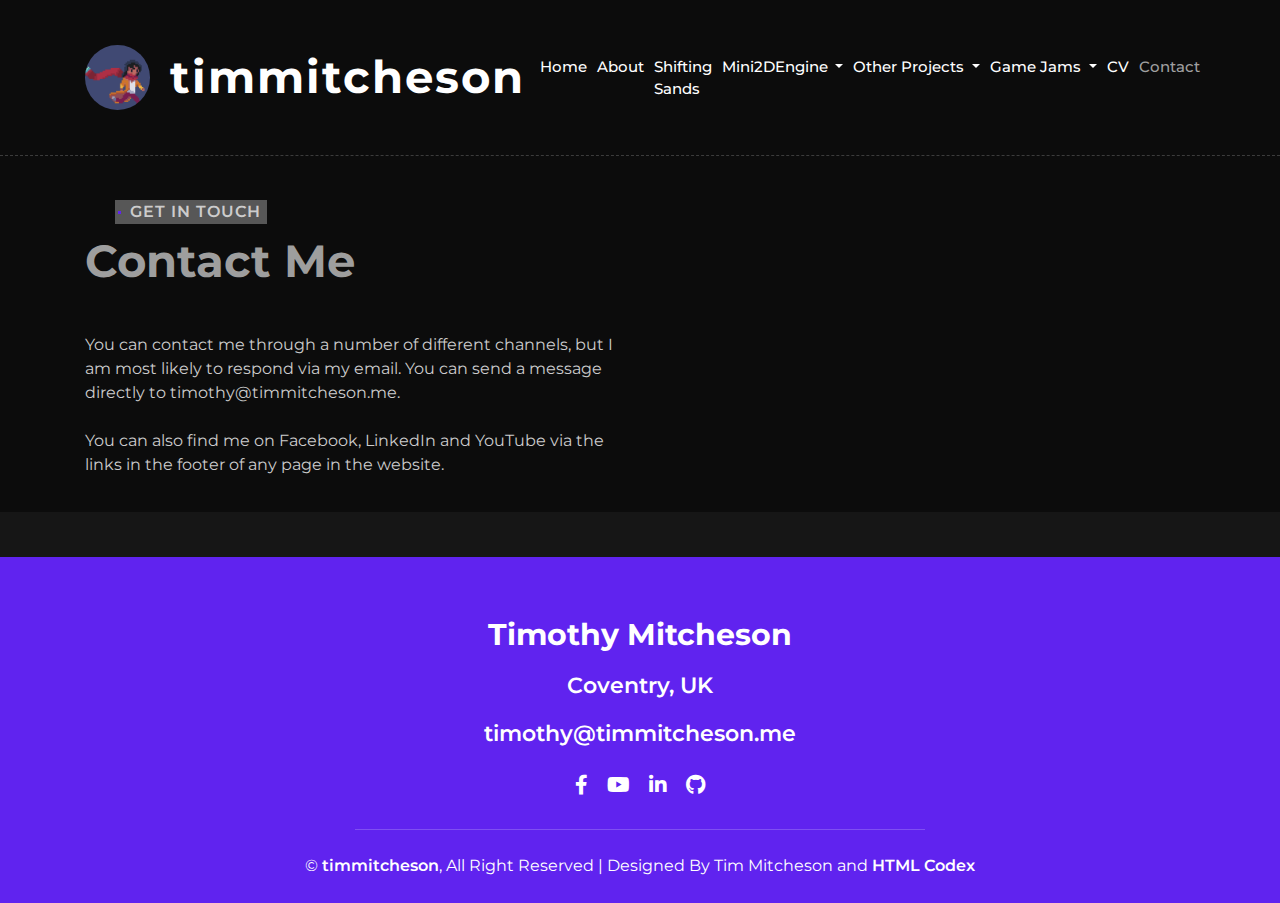
<file: contact.html>
<!DOCTYPE html>
<html lang="en">
    <head>
        <meta charset="utf-8">
        <title>Portfolio | timmitcheson</title>
        <meta content="width=device-width, initial-scale=1.0" name="viewport">
        <meta content="Tim Mitcheson Portfolio Game Developer Game Design C++ Java" name="keywords">
        <meta content="Tim Mitcheson, Game Developer, Computer Science Student. I make games using C++, Gamemaker, and Unity." name="description">

        <!-- Favicon -->
        <link href="img/favicon/favicon.ico" rel="icon">

        <!-- Google Font -->
        <link href="https://fonts.googleapis.com/css2?family=Montserrat:wght@300;400;500;600;700&display=swap" rel="stylesheet">

        <!-- CSS Libraries -->
        <link href="https://stackpath.bootstrapcdn.com/bootstrap/4.4.1/css/bootstrap.min.css" rel="stylesheet">
        <link href="https://cdnjs.cloudflare.com/ajax/libs/font-awesome/5.10.0/css/all.min.css" rel="stylesheet">
        <link href="lib/animate/animate.min.css" rel="stylesheet">
        <link href="lib/owlcarousel/assets/owl.carousel.min.css" rel="stylesheet">
        <link href="lib/lightbox/css/lightbox.min.css" rel="stylesheet">

        <!-- Template Stylesheet -->
        <link href="css/style.css" rel="stylesheet">
    </head>

    <body data-spy="scroll" data-target=".navbar" data-offset="51" id="homePage">
        <!-- Nav Bar Start -->
        <div class="navbar navbar-expand-lg bg-dark navbar-dark">
            <div class="container-fluid">
                <a href="index.html" class="navbar-brand">
                    <img class="img-round" src="img/kairun.gif" alt="Pixelart Character Running" class="navbar-brand">
                </a>
                <a href="index.html" class="navbar-brand">timmitcheson</a>
                <button type="button" class="navbar-toggler" data-toggle="collapse" data-target="#navbarCollapse">
                    <span class="navbar-toggler-icon"></span>
                </button>

                <div class="collapse navbar-collapse justify-content-between" id="navbarCollapse">
                    <div class="navbar-nav ml-auto">
                        <a href="index.html" class="nav-item nav-link">Home</a>
                        <a href="index.html#about" class="nav-item nav-link">About</a>
                        <a href="shiftingsands.html" class="nav-item nav-link">Shifting Sands</a>
                        <li class="nav-item dropdown">
                            <a class="nav-link dropdown-toggle" href="#" id="navbarDropdown" role="button" data-toggle="dropdown" aria-haspopup="true" aria-expanded="false">
                              Mini2DEngine
                            </a>
                            <div class="dropdown-menu" aria-labelledby="navbarDropdown">
                              <a class="dropdown-item" href="mini2dengine.html#m2dPage">Overview</a>
                              <div class="dropdown-divider"></div>
                              <a class="dropdown-item" href="mini2dengine.html#asteroids">Asteroids</a>
                            </div>
                        </li>
                        <li class="nav-item dropdown">
                            <a class="nav-link dropdown-toggle" href="#" id="navbarDropdown" role="button" data-toggle="dropdown" aria-haspopup="true" aria-expanded="false">
                              Other Projects
                            </a>
                            <div class="dropdown-menu" aria-labelledby="navbarDropdown">
                              <a class="dropdown-item" href="website.html">Portfolio Website</a>
                              <a class="dropdown-item" href="unitylearn.html">Unity Learn</a>
                              <a class="dropdown-item" href="ide.html">Interactive Desktop Environment</a>
                              <div class="dropdown-divider"></div>
                              <a class="dropdown-item" href="alchemia.html">Alchemia</a>
                            </div>
                        </li>
                        <li class="nav-item dropdown">
                            <a class="nav-link dropdown-toggle" href="#" id="navbarDropdown" role="button" data-toggle="dropdown" aria-haspopup="true" aria-expanded="false">
                              Game Jams
                            </a>
                            <div class="dropdown-menu" aria-labelledby="navbarDropdown">
                              <a class="dropdown-item" href="wgd_welcome.html">WGD Welcome Jam</a>
                            </div>
                        </li>
                        <a href="cv.html" class="nav-item nav-link">CV</a>
                        <a href="contact.html" class="nav-item nav-link active">Contact</a>
                    </div>
                </div>
            </div>
        </div>
        <!-- Nav Bar End -->

        <!-- Contact Info Start -->
        <div class="contact-info">
            <div class="container">
                <div class="section-header text-left wow zoomIn" data-wow-delay="0.1s">
                    <p>Get in Touch</p>
                    <h2>Contact Me</h2>
                </div>
                <div class="row">
                    <div class="col-lg-6 wow fadeInUp" data-wow-delay="0.0s">
                        <div class="contact-info-text">
                            You can contact me through a number of different channels, but I
                            am most likely to respond via my email. You can send a message 
                            directly to timothy@timmitcheson.me.
                            <br><br>
                            You can also find me on Facebook, LinkedIn and YouTube via the links
                            in the footer of any page in the website.
                        </div>
                    </div>
                </div>
            </div>
        </div>

        <!-- Contact Start -->
        <!-- <div class="contact wow fadeInUp" data-wow-delay="0.1s" id="contactPage">
            <div class="container-fluid">
                <div class="container">
                    <div class="row align-items-center">
                        <div class="col-md-4"></div>
                        <div class="col-md-8">
                            <div class="contact-form">
                                <div id="success"></div>
                                <form name="sentMessage" id="contactForm" novalidate="novalidate">
                                    <div class="control-group">
                                        <input type="text" class="form-control" id="name" placeholder="Your Name" required="required" data-validation-required-message="Please enter your name" />
                                        <p class="help-block"></p>
                                    </div>
                                    <div class="control-group">
                                        <input type="email" class="form-control" id="email" placeholder="Your Email" required="required" data-validation-required-message="Please enter your email" />
                                        <p class="help-block"></p>
                                    </div>
                                    <div class="control-group">
                                        <input type="text" class="form-control" id="subject" placeholder="Subject" required="required" data-validation-required-message="Please enter a subject" />
                                        <p class="help-block"></p>
                                    </div>
                                    <div class="control-group">
                                        <textarea class="form-control" id="message" placeholder="Message" required="required" data-validation-required-message="Please enter your message"></textarea>
                                        <p class="help-block"></p>
                                    </div>
                                    <div>
                                        <button class="btn" type="submit" id="sendMessageButton">Send Message</button>
                                    </div>
                                </form>
                            </div>
                        </div>
                    </div>
                </div>
            </div>
        </div> -->
        <!-- Contact End -->

        <!-- Footer Start -->
        <div class="footer wow fadeIn" data-wow-delay="0.3s">
            <div class="container-fluid">
                <div class="container">
                    <div class="footer-info">
                        <h2>Timothy Mitcheson</h2>
                        <h3>Coventry, UK</h3>
                        <div class="footer-menu">
                            <p>timothy@timmitcheson.me</p>
                        </div>
                        <div class="footer-social">
                            <a href="https://www.facebook.com/profile.php?id=100073429483979"><i class="fab fa-facebook-f"></i></a>
                            <a href="https://www.youtube.com/channel/UChYQZ7dqhEzjRI79t9CFgfw"><i class="fab fa-youtube"></i></a>
                            <a href="https://www.linkedin.com/in/timothy-mitcheson-a3b157225/"><i class="fab fa-linkedin-in"></i></a>
                            <a href="https://github.com/timmitcheson"><i class="fab fa-github"></i></a>
                        </div>
                    </div>
                </div>
                <div class="container copyright">
                    <p>&copy; <a href="#">timmitcheson</a>, All Right Reserved | Designed By Tim Mitcheson and <a href="https://htmlcodex.com">HTML Codex</a></p>
                </div>
            </div>
        </div>
        <!-- Footer End -->
        
        
        <!-- Back to top button -->
        <a href="#" class="btn back-to-top"><i class="fa fa-chevron-up"></i></a>
        
        
        <!-- Pre Loader -->
        <div id="loader" class="show">
            <div class="loader"></div>
        </div>

        
        <!-- JavaScript Libraries -->
        <script src="https://code.jquery.com/jquery-3.4.1.min.js"></script>
        <script src="https://stackpath.bootstrapcdn.com/bootstrap/4.4.1/js/bootstrap.bundle.min.js"></script>
        <script src="lib/easing/easing.min.js"></script>
        <script src="lib/wow/wow.min.js"></script>
        <script src="lib/waypoints/waypoints.min.js"></script>
        <script src="lib/typed/typed.min.js"></script>
        <script src="lib/owlcarousel/owl.carousel.min.js"></script>
        <script src="lib/isotope/isotope.pkgd.min.js"></script>
        <script src="lib/lightbox/js/lightbox.min.js"></script>
        <script type="text/javascript" async src="https://cdn.credly.com/assets/utilities/embed.js"></script>
        
        <!-- Contact Javascript File -->
        <script src="mail/jqBootstrapValidation.min.js"></script>
        <script src="mail/contact.js"></script>

        <!-- Template Javascript -->
        <script src="js/main.js"></script>
    </body>
</html>
</file>
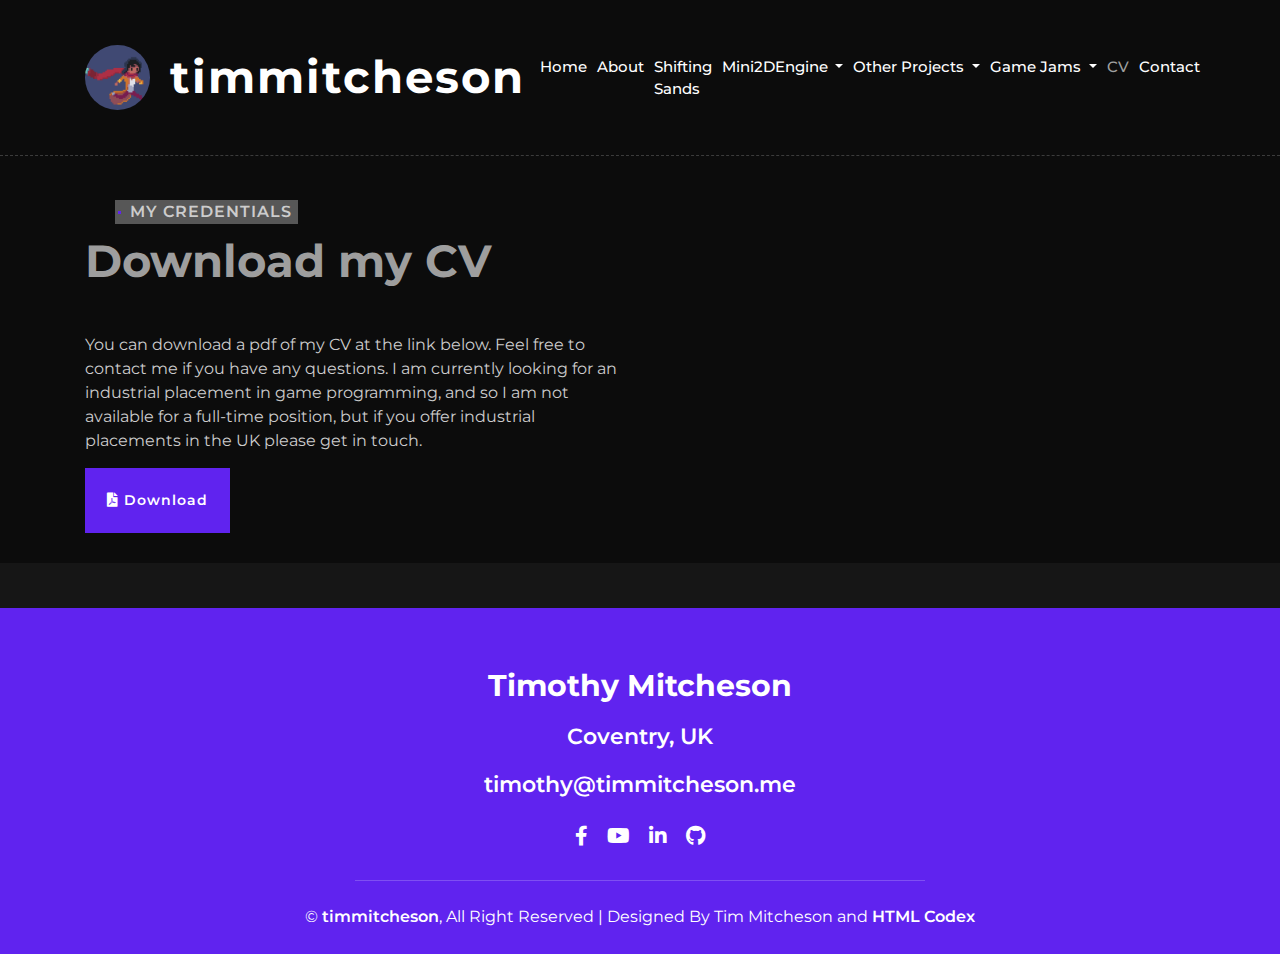
<file: cv.html>
<!DOCTYPE html>
<html lang="en">
    <head>
        <meta charset="utf-8">
        <title>CV | timmitcheson</title>
        <meta content="width=device-width, initial-scale=1.0" name="viewport">
        <meta content="Tim Mitcheson Portfolio Game Developer Game Design C++ Java" name="keywords">
        <meta content="Tim Mitcheson, Game Developer, Computer Science Student. I make games using C++, Gamemaker, and Unity." name="description">

        <!-- Favicon -->
        <link href="img/favicon/favicon.ico" rel="icon">

        <!-- Google Font -->
        <link href="https://fonts.googleapis.com/css2?family=Montserrat:wght@300;400;500;600;700&display=swap" rel="stylesheet">

        <!-- CSS Libraries -->
        <link href="https://stackpath.bootstrapcdn.com/bootstrap/4.4.1/css/bootstrap.min.css" rel="stylesheet">
        <link href="https://cdnjs.cloudflare.com/ajax/libs/font-awesome/5.10.0/css/all.min.css" rel="stylesheet">
        <link href="lib/animate/animate.min.css" rel="stylesheet">
        <link href="lib/owlcarousel/assets/owl.carousel.min.css" rel="stylesheet">
        <link href="lib/lightbox/css/lightbox.min.css" rel="stylesheet">

        <!-- Template Stylesheet -->
        <link href="css/style.css" rel="stylesheet">
    </head>

    <body data-spy="scroll" data-target=".navbar" data-offset="51" id="homePage">
        <!-- Nav Bar Start -->
        <div class="navbar navbar-expand-lg bg-dark navbar-dark">
            <div class="container-fluid">
                <a href="index.html" class="navbar-brand">
                    <img class="img-round" src="img/kairun.gif" alt="Pixelart Character Running" class="navbar-brand">
                </a>
                <a href="index.html" class="navbar-brand">timmitcheson</a>
                <button type="button" class="navbar-toggler" data-toggle="collapse" data-target="#navbarCollapse">
                    <span class="navbar-toggler-icon"></span>
                </button>

                <div class="collapse navbar-collapse justify-content-between" id="navbarCollapse">
                    <div class="navbar-nav ml-auto">
                        <a href="index.html" class="nav-item nav-link">Home</a>
                        <a href="index.html#about" class="nav-item nav-link">About</a>
                        <a href="shiftingsands.html" class="nav-item nav-link">Shifting Sands</a>
                        <li class="nav-item dropdown">
                            <a class="nav-link dropdown-toggle" href="#" id="navbarDropdown" role="button" data-toggle="dropdown" aria-haspopup="true" aria-expanded="false">
                              Mini2DEngine
                            </a>
                            <div class="dropdown-menu" aria-labelledby="navbarDropdown">
                              <a class="dropdown-item" href="mini2dengine.html#m2dPage">Overview</a>
                              <div class="dropdown-divider"></div>
                              <a class="dropdown-item" href="mini2dengine.html#asteroids">Asteroids</a>
                            </div>
                        </li>
                        <li class="nav-item dropdown">
                            <a class="nav-link dropdown-toggle" href="#" id="navbarDropdown" role="button" data-toggle="dropdown" aria-haspopup="true" aria-expanded="false">
                              Other Projects
                            </a>
                            <div class="dropdown-menu" aria-labelledby="navbarDropdown">
                              <a class="dropdown-item" href="website.html">Portfolio Website</a>
                              <a class="dropdown-item" href="unitylearn.html">Unity Learn</a>
                              <a class="dropdown-item" href="ide.html">Interactive Desktop Environment</a>
                              <div class="dropdown-divider"></div>
                              <a class="dropdown-item" href="alchemia.html">Alchemia</a>
                            </div>
                        </li>
                        <li class="nav-item dropdown">
                            <a class="nav-link dropdown-toggle" href="#" id="navbarDropdown" role="button" data-toggle="dropdown" aria-haspopup="true" aria-expanded="false">
                              Game Jams
                            </a>
                            <div class="dropdown-menu" aria-labelledby="navbarDropdown">
                              <a class="dropdown-item" href="wgd_welcome.html">WGD Welcome Jam</a>
                            </div>
                        </li>
                        <a href="cv.html" class="nav-item nav-link active">CV</a>
                        <a href="contact.html" class="nav-item nav-link">Contact</a>
                    </div>
                </div>
            </div>
        </div>
        <!-- Nav Bar End -->

        <!-- CV -->
        <div class="cv">
            <div class="container">
                <div class="section-header text-left wow zoomIn" data-wow-delay="0.1s">
                    <p>My Credentials</p>
                    <h2>Download my CV</h2>
                </div>
                <div class="row align-items-start">
                    <div class="col-lg-6 wow fadeInUp" data-wow-delay="0.0s">
                        <div class="cv-text">
                            You can download a pdf of my CV at the link below. Feel free to contact me if you have
                            any questions. I am currently looking for an industrial placement in game programming, 
                            and so I am not available for a full-time position, but if you offer industrial placements
                            in the UK please get in touch.
                        </div>
                    </div>
                </div>
                <div class="row wow" data-wow-delay="0.0s">
                    <a class="btn" href="cv.pdf"><i class="fa fa-file-pdf"></i> Download</a>
                </div>
            </div>
        </div>

        <!-- Footer Start -->
        <div class="footer wow fadeIn" data-wow-delay="0.3s">
            <div class="container-fluid">
                <div class="container">
                    <div class="footer-info">
                        <h2>Timothy Mitcheson</h2>
                        <h3>Coventry, UK</h3>
                        <div class="footer-menu">
                            <p>timothy@timmitcheson.me</p>
                        </div>
                        <div class="footer-social">
                            <a href="https://www.facebook.com/profile.php?id=100073429483979"><i class="fab fa-facebook-f"></i></a>
                            <a href="https://www.youtube.com/channel/UChYQZ7dqhEzjRI79t9CFgfw"><i class="fab fa-youtube"></i></a>
                            <a href="https://www.linkedin.com/in/timothy-mitcheson-a3b157225/"><i class="fab fa-linkedin-in"></i></a>
                            <a href="https://github.com/timmitcheson"><i class="fab fa-github"></i></a>
                        </div>
                    </div>
                </div>
                <div class="container copyright">
                    <p>&copy; <a href="#">timmitcheson</a>, All Right Reserved | Designed By Tim Mitcheson and <a href="https://htmlcodex.com">HTML Codex</a></p>
                </div>
            </div>
        </div>
        <!-- Footer End -->
        
        
        <!-- Back to top button -->
        <a href="#" class="btn back-to-top"><i class="fa fa-chevron-up"></i></a>
        
        
        <!-- Pre Loader -->
        <div id="loader" class="show">
            <div class="loader"></div>
        </div>

        
        <!-- JavaScript Libraries -->
        <script src="https://code.jquery.com/jquery-3.4.1.min.js"></script>
        <script src="https://stackpath.bootstrapcdn.com/bootstrap/4.4.1/js/bootstrap.bundle.min.js"></script>
        <script src="lib/easing/easing.min.js"></script>
        <script src="lib/wow/wow.min.js"></script>
        <script src="lib/waypoints/waypoints.min.js"></script>
        <script src="lib/typed/typed.min.js"></script>
        <script src="lib/owlcarousel/owl.carousel.min.js"></script>
        <script src="lib/isotope/isotope.pkgd.min.js"></script>
        <script src="lib/lightbox/js/lightbox.min.js"></script>
        <script type="text/javascript" async src="https://cdn.credly.com/assets/utilities/embed.js"></script>
        
        <!-- Contact Javascript File -->
        <script src="mail/jqBootstrapValidation.min.js"></script>
        <script src="mail/contact.js"></script>

        <!-- Template Javascript -->
        <script src="js/main.js"></script>
    </body>
</html>
</file>
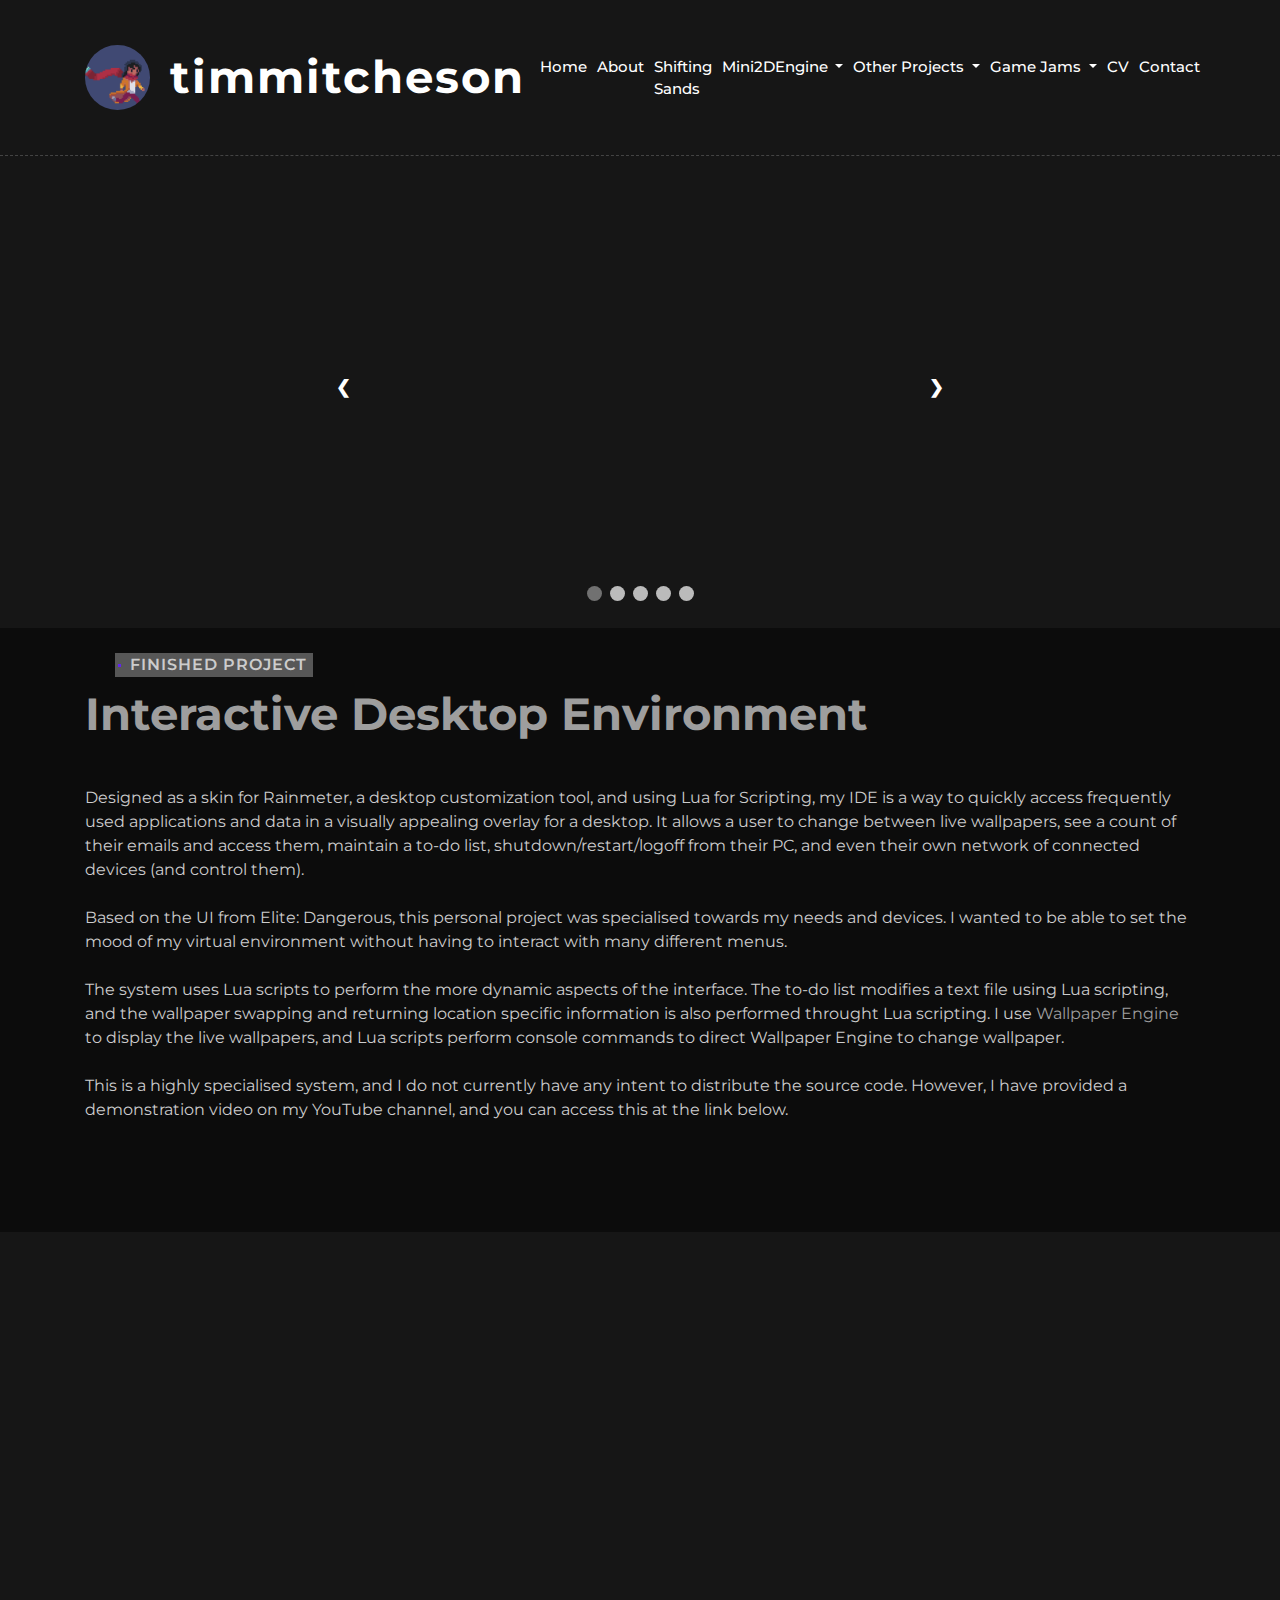
<file: ide.html>
<!DOCTYPE html>
<html lang="en">
    <head>
        <meta charset="utf-8">
        <title>IDE | timmitcheson</title>
        <meta content="width=device-width, initial-scale=1.0" name="viewport">
        <meta content="Tim Mitcheson Portfolio Game Developer Game Design C++ Java" name="keywords">
        <meta content="Tim Mitcheson, Game Developer, Computer Science Student. I make games using C++, Gamemaker, and Unity." name="description">

        <!-- Favicon -->
        <link href="img/favicon/favicon.ico" rel="icon">

        <!-- Google Font -->
        <link href="https://fonts.googleapis.com/css2?family=Montserrat:wght@300;400;500;600;700&display=swap" rel="stylesheet">

        <!-- CSS Libraries -->
        <link href="https://stackpath.bootstrapcdn.com/bootstrap/4.4.1/css/bootstrap.min.css" rel="stylesheet">
        <link href="https://cdnjs.cloudflare.com/ajax/libs/font-awesome/5.10.0/css/all.min.css" rel="stylesheet">
        <link href="lib/animate/animate.min.css" rel="stylesheet">
        <link href="lib/owlcarousel/assets/owl.carousel.min.css" rel="stylesheet">
        <link href="lib/lightbox/css/lightbox.min.css" rel="stylesheet">

        <!-- Template Stylesheet -->
        <link href="css/style.css" rel="stylesheet">
    </head>

    <body data-spy="scroll" data-target=".navbar" data-offset="51" id="idePage">
        <!-- Nav Bar Start -->
        <div class="navbar navbar-expand-lg bg-dark navbar-dark">
            <div class="container-fluid">
                <a href="index.html" class="navbar-brand">
                    <img class="img-round" src="img/kairun.gif" alt="Pixelart Character Running" class="navbar-brand">
                </a>
                <a href="index.html" class="navbar-brand">timmitcheson</a>
                <button type="button" class="navbar-toggler" data-toggle="collapse" data-target="#navbarCollapse">
                    <span class="navbar-toggler-icon"></span>
                </button>

                <div class="collapse navbar-collapse justify-content-between" id="navbarCollapse">
                    <div class="navbar-nav ml-auto">
                        <a href="index.html" class="nav-item nav-link">Home</a>
                        <a href="index.html#about" class="nav-item nav-link">About</a>
                        <a href="shiftingsands.html" class="nav-item nav-link">Shifting Sands</a>
                        <li class="nav-item dropdown">
                            <a class="nav-link dropdown-toggle" href="#" id="navbarDropdown" role="button" data-toggle="dropdown" aria-haspopup="true" aria-expanded="false">
                              Mini2DEngine
                            </a>
                            <div class="dropdown-menu" aria-labelledby="navbarDropdown">
                              <a class="dropdown-item" href="mini2dengine.html#m2dPage">Overview</a>
                              <div class="dropdown-divider"></div>
                              <a class="dropdown-item" href="mini2dengine.html#asteroids">Asteroids</a>
                            </div>
                        </li>
                        <li class="nav-item dropdown">
                            <a class="nav-link dropdown-toggle" href="#" id="navbarDropdown" role="button" data-toggle="dropdown" aria-haspopup="true" aria-expanded="false">
                              Other Projects
                            </a>
                            <div class="dropdown-menu" aria-labelledby="navbarDropdown">
                              <a class="dropdown-item" href="website.html">Portfolio Website</a>
                              <a class="dropdown-item" href="unitylearn.html">Unity Learn</a>
                              <a class="dropdown-item" href="ide.html">Interactive Desktop Environment</a>
                              <div class="dropdown-divider"></div>
                              <a class="dropdown-item" href="alchemia.html">Alchemia</a>
                            </div>
                        </li>
                        <li class="nav-item dropdown">
                            <a class="nav-link dropdown-toggle" href="#" id="navbarDropdown" role="button" data-toggle="dropdown" aria-haspopup="true" aria-expanded="false">
                              Game Jams
                            </a>
                            <div class="dropdown-menu" aria-labelledby="navbarDropdown">
                              <a class="dropdown-item" href="wgd_welcome.html">WGD Welcome Jam</a>
                            </div>
                        </li>
                        <a href="cv.html" class="nav-item nav-link">CV</a>
                        <a href="contact.html" class="nav-item nav-link">Contact</a>
                    </div>
                </div>
            </div>
        </div>
        <!-- Nav Bar End -->

        <!-- Slideshow Start -->
        <div class="slideshow">
            <div class="container">
                <div class="slideshow-container">
                    <!-- Full-width images with number and caption text -->
                    <div class="mySlides fade">
                    <div class="numbertext">1 / 5</div>
                    <img src="img/idegal1.jpg" style="width:100%">
                    <div class="text">An example of the main monitor UI</div>
                    </div>
                
                    <div class="mySlides fade">
                    <div class="numbertext">2 / 5</div>
                    <img src="img/idegal2.jpg" style="width:100%">
                    <div class="text">An example of the main monitor UI with a different location</div>
                    </div>
                
                    <div class="mySlides fade">
                    <div class="numbertext">3 / 5</div>
                    <img src="img/idegal3.jpg" style="width:100%">
                    <div class="text">The secondary monitor UI</div>
                    </div>

                    <div class="mySlides fade">
                    <div class="numbertext">4 / 5</div>
                    <img src="img/idegal4.jpg" style="width:100%">
                    <div class="text">The main interfaces</div>
                    </div>

                    <div class="mySlides fade">
                    <div class="numbertext">5 / 5</div>
                    <img src="img/idegal5.jpg" style="width:100%">
                    <div class="text">The secondary monitor wallpaper selector</div>
                    </div>
                
                    <!-- Next and previous buttons -->
                    <a class="prev" onclick="plusSlides(-1)">&#10094;</a>
                    <a class="next" onclick="plusSlides(1)">&#10095;</a>
                </div>
                <br>
                
                <!-- The dots/circles -->
                <div style="text-align:center">
                    <span class="dot" onclick="currentSlide(1)"></span>
                    <span class="dot" onclick="currentSlide(2)"></span>
                    <span class="dot" onclick="currentSlide(3)"></span>
                    <span class="dot" onclick="currentSlide(4)"></span>
                    <span class="dot" onclick="currentSlide(5)"></span>
                </div>

                <script>
                    var slideIndex = 1;
                    showSlides(slideIndex);
                    
                    function plusSlides(n) {
                    showSlides(slideIndex += n);
                    }
                    
                    function currentSlide(n) {
                    showSlides(slideIndex = n);
                    }
                    
                    function showSlides(n) {
                    var i;
                    var slides = document.getElementsByClassName("mySlides");
                    var dots = document.getElementsByClassName("dot");
                    if (n > slides.length) {slideIndex = 1}    
                    if (n < 1) {slideIndex = slides.length}
                    for (i = 0; i < slides.length; i++) {
                        slides[i].style.display = "none";  
                    }
                    for (i = 0; i < dots.length; i++) {
                        dots[i].className = dots[i].className.replace(" active", "");
                    }
                    slides[slideIndex-1].style.display = "block";  
                    dots[slideIndex-1].className += " active";
                    }
                </script>
            </div>
        </div>
        <!-- Slideshow End -->

        <!-- Interactive Desktop Environment Start -->
        <div class="ide" id="ide">
            <div class="container">
                <div class="section-header text-left wow zoomIn" data-wow-delay="0.1s">
                    <p>Finished Project</p>
                    <h2>Interactive Desktop Environment</h2>
                </div>
                <div class="row align-items-start">
                    <div class="col-lg-12 wow fadeInUp" data-wow-delay="0.0s">
                        <div class="ide-text">
                            Designed as a skin for Rainmeter, a desktop customization tool, and using Lua for Scripting, my IDE is
                            a way to quickly access frequently used applications and data in a visually
                            appealing overlay for a desktop. It allows a user to change between live
                            wallpapers, see a count of their emails and access them, maintain a to-do
                            list, shutdown/restart/logoff from their PC, and even their own network
                            of connected devices (and control them).
                            <br><br>
                            Based on the UI from Elite: Dangerous, this personal project was specialised
                            towards my needs and devices. I wanted to be able to set the mood of my
                            virtual environment without having to interact with many different menus.
                            <br><br>
                            The system uses Lua scripts to perform the more dynamic aspects of the 
                            interface. The to-do list modifies a text file using Lua scripting, and the
                            wallpaper swapping and returning location specific information is also performed
                            throught Lua scripting. I use <a href="https://store.steampowered.com/app/431960/Wallpaper_Engine/">Wallpaper Engine</a>
                            to display the live wallpapers, and Lua scripts perform console commands to
                            direct Wallpaper Engine to change wallpaper.
                            <br><br>
                            This is a highly specialised system, and I do not currently have
                            any intent to distribute the source code. However, I have provided a demonstration
                            video on my YouTube channel, and you can access this at the link below.
                        </div>               
                    </div>
                </div>
                <div class="row wow" data-wow-delay="0.0s">
                    <a class="btn" href="https://youtu.be/7IVRkaXvKxY"><i class="fab fa-youtube"></i> YouTube Demo</a>
                </div>
                
            </div>
        </div>

        <!-- Footer Start -->
        <div class="footer wow fadeIn" data-wow-delay="0.3s">
            <div class="container-fluid">
                <div class="container">
                    <div class="footer-info">
                        <h2>Timothy Mitcheson</h2>
                        <h3>Coventry, UK</h3>
                        <div class="footer-menu">
                            <p>timothy@timmitcheson.me</p>
                        </div>
                        <div class="footer-social">
                            <a href="https://www.facebook.com/profile.php?id=100073429483979"><i class="fab fa-facebook-f"></i></a>
                            <a href="https://www.youtube.com/channel/UChYQZ7dqhEzjRI79t9CFgfw"><i class="fab fa-youtube"></i></a>
                            <a href="https://www.linkedin.com/in/timothy-mitcheson-a3b157225/"><i class="fab fa-linkedin-in"></i></a>
                            <a href="https://github.com/timmitcheson"><i class="fab fa-github"></i></a>
                        </div>
                    </div>
                </div>
                <div class="container copyright">
                    <p>&copy; <a href="#">timmitcheson</a>, All Right Reserved | Designed By Tim Mitcheson and <a href="https://htmlcodex.com">HTML Codex</a></p>
                </div>
            </div>
        </div>
        <!-- Footer End -->
        
        
        <!-- Back to top button -->
        <a href="#" class="btn back-to-top"><i class="fa fa-chevron-up"></i></a>
        
        
        <!-- Pre Loader -->
        <div id="loader" class="show">
            <div class="loader"></div>
        </div>

        
        <!-- JavaScript Libraries -->
        <script src="https://code.jquery.com/jquery-3.4.1.min.js"></script>
        <script src="https://stackpath.bootstrapcdn.com/bootstrap/4.4.1/js/bootstrap.bundle.min.js"></script>
        <script src="lib/easing/easing.min.js"></script>
        <script src="lib/wow/wow.min.js"></script>
        <script src="lib/waypoints/waypoints.min.js"></script>
        <script src="lib/typed/typed.min.js"></script>
        <script src="lib/owlcarousel/owl.carousel.min.js"></script>
        <script src="lib/isotope/isotope.pkgd.min.js"></script>
        <script src="lib/lightbox/js/lightbox.min.js"></script>
        
        <!-- Contact Javascript File -->
        <script src="mail/jqBootstrapValidation.min.js"></script>
        <script src="mail/contact.js"></script>

        <!-- Template Javascript -->
        <script src="js/main.js"></script>
    </body>
</html>
</file>
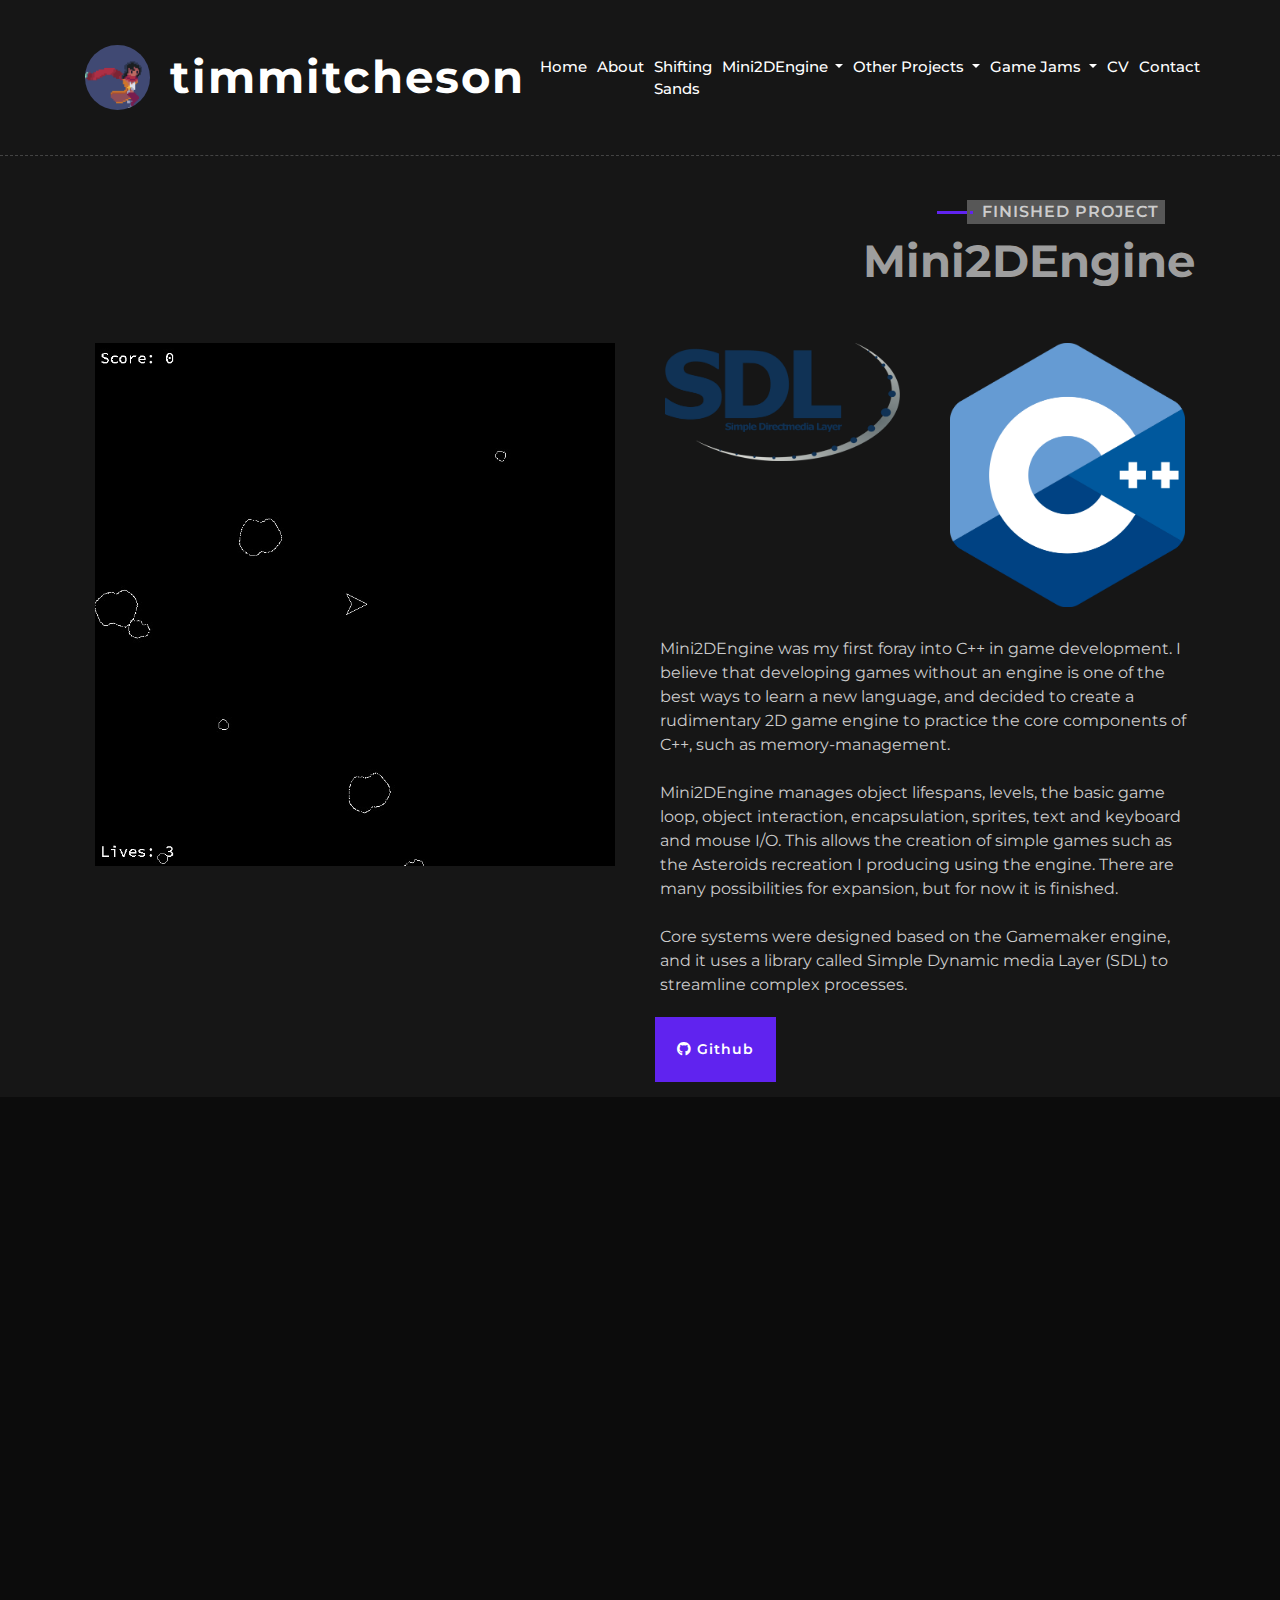
<file: mini2dengine.html>
<!DOCTYPE html>
<html lang="en">
    <head>
        <meta charset="utf-8">
        <title>Mini2DEngine | timmitcheson</title>
        <meta content="width=device-width, initial-scale=1.0" name="viewport">
        <meta content="Tim Mitcheson Portfolio Game Developer Game Design C++ Java" name="keywords">
        <meta content="Tim Mitcheson, Game Developer, Computer Science Student. I make games using C++, Gamemaker, and Unity." name="description">

        <!-- Favicon -->
        <link href="img/favicon/favicon.ico" rel="icon">

        <!-- Google Font -->
        <link href="https://fonts.googleapis.com/css2?family=Montserrat:wght@300;400;500;600;700&display=swap" rel="stylesheet">

        <!-- CSS Libraries -->
        <link href="https://stackpath.bootstrapcdn.com/bootstrap/4.4.1/css/bootstrap.min.css" rel="stylesheet">
        <link href="https://cdnjs.cloudflare.com/ajax/libs/font-awesome/5.10.0/css/all.min.css" rel="stylesheet">
        <link href="lib/animate/animate.min.css" rel="stylesheet">
        <link href="lib/owlcarousel/assets/owl.carousel.min.css" rel="stylesheet">
        <link href="lib/lightbox/css/lightbox.min.css" rel="stylesheet">

        <!-- Template Stylesheet -->
        <link href="css/style.css" rel="stylesheet">
    </head>

    <body data-spy="scroll" data-target=".navbar" data-offset="51" id="homePage">
        <!-- Nav Bar Start -->
        <div class="navbar navbar-expand-lg bg-dark navbar-dark">
            <div class="container-fluid">
                <a href="index.html" class="navbar-brand">
                    <img class="img-round" src="img/kairun.gif" alt="Pixelart Character Running" class="navbar-brand">
                </a>
                <a href="index.html" class="navbar-brand">timmitcheson</a>
                <button type="button" class="navbar-toggler" data-toggle="collapse" data-target="#navbarCollapse">
                    <span class="navbar-toggler-icon"></span>
                </button>

                <div class="collapse navbar-collapse justify-content-between" id="navbarCollapse">
                    <div class="navbar-nav ml-auto">
                        <a href="index.html" class="nav-item nav-link">Home</a>
                        <a href="index.html#about" class="nav-item nav-link">About</a>
                        <a href="shiftingsands.html" class="nav-item nav-link">Shifting Sands</a>
                        <li class="nav-item dropdown">
                            <a class="nav-link dropdown-toggle" href="#" id="navbarDropdown" role="button" data-toggle="dropdown" aria-haspopup="true" aria-expanded="false">
                              Mini2DEngine
                            </a>
                            <div class="dropdown-menu" aria-labelledby="navbarDropdown">
                              <a class="dropdown-item" href="mini2dengine.html#m2dPage">Overview</a>
                              <div class="dropdown-divider"></div>
                              <a class="dropdown-item" href="mini2dengine.html#asteroids">Asteroids</a>
                            </div>
                        </li>
                        <li class="nav-item dropdown">
                            <a class="nav-link dropdown-toggle" href="#" id="navbarDropdown" role="button" data-toggle="dropdown" aria-haspopup="true" aria-expanded="false">
                              Other Projects
                            </a>
                            <div class="dropdown-menu" aria-labelledby="navbarDropdown">
                              <a class="dropdown-item" href="website.html">Portfolio Website</a>
                              <a class="dropdown-item" href="unitylearn.html">Unity Learn</a>
                              <a class="dropdown-item" href="ide.html">Interactive Desktop Environment</a>
                              <div class="dropdown-divider"></div>
                              <a class="dropdown-item" href="alchemia.html">Alchemia</a>
                            </div>
                        </li>
                        <li class="nav-item dropdown">
                            <a class="nav-link dropdown-toggle" href="#" id="navbarDropdown" role="button" data-toggle="dropdown" aria-haspopup="true" aria-expanded="false">
                              Game Jams
                            </a>
                            <div class="dropdown-menu" aria-labelledby="navbarDropdown">
                              <a class="dropdown-item" href="wgd_welcome.html">WGD Welcome Jam</a>
                            </div>
                        </li>
                        <a href="cv.html" class="nav-item nav-link">CV</a>
                        <a href="contact.html" class="nav-item nav-link">Contact</a>
                    </div>
                </div>
            </div>
        </div>
        <!-- Nav Bar End -->
        
        <!-- Mini2dengine Start -->

        <div class="mini2dengine" id="m2dPage">
            <div class="container">
                <div class="section-header text-right wow zoomIn" data-wow-delay="0.1s">
                    <p>Finished Project</p>
                    <h2>Mini2DEngine</h2>
                </div>
                <div class="row align-items-start">
                    <div class="col-lg-6 wow fadeInUp" data-wow-delay="0.0s">
                        <img class="mini2d-img" src="img/mini2d_asteroids.jpg" alt="Asteroids Recreation">
                    </div>
                    <div class="col-lg-6 wow fadeInUp" data-wow-delay="0.0s">
                        <div class="row">
                            <div class="col-lg-6 wow fadeInUp" data-wow-delay="0.0s">
                                <img class="mini2d-img" src="img/SDL_logo.png" alt="SDL2">
                            </div>
                            <div class="col-lg-6 wow fadeInUp" data-wow-delay="0.0s">
                                <img class="mini2d-img" src="img/c++logo.png" alt="C++">
                            </div>
                        </div>
                        <div class="row">
                            <div class="mini2dengine-text">
                                Mini2DEngine was my first foray into C++ in game development. I believe
                                that developing games without an engine is one of the best ways to
                                learn a new language, and decided to create a rudimentary 2D game engine
                                to practice the core components of C++, such as memory-management.
                                <br><br>
                                Mini2DEngine manages object lifespans, levels, the basic game loop,
                                object interaction, encapsulation, sprites, text and keyboard and mouse I/O.
                                This allows the creation of simple games such as the Asteroids recreation I
                                producing using the engine. There are many possibilities for expansion, but
                                for now it is finished.
                                <br><br>
                                Core systems were designed based on the Gamemaker engine, and it uses a library
                                called Simple Dynamic media Layer (SDL) to streamline complex processes.
                            </div>
                        </div>
                        <div class="row">
                            <div class="col-lg-6" data-wow-delay="0.0s">
                                <a class="btn" href="https://github.com/timmitcheson/libSDL2-Projects"><i class="fab fa-github"></i> Github</a>
                            </div>
                        </div>           
                    </div>
                    
                </div>
                
                
            </div>
        </div>

        <!-- Mini2dengine End-->

        <!-- Asteroids Start -->

        <div class="asteroids" id="asteroids">
            <div class="container">
                <div class="section-header text-left wow zoomIn" data-wow-delay="0.1s">
                    <p>Finished Game</p>
                    <h2>Asteroids - Recreation</h2>
                </div>
                <div class="row align-items-start">
                    <div class="col-lg-6 wow fadeInUp" data-wow-delay="0.0s">
                        <div class="row">
                            <div class="asteroids-text">
                                The first game to be produced with this engine was a
                                recreation of the 1979 arcade classic, Asteroids. I recreated
                                this simple game to help guide the engine development process
                                and showcase its functionality.
                                <br><br>
                                You can download the game using the link below, and 
                                access the code through the Mini2DEngine Github files.
                            </div>
                        </div>
                        <div class="row">
                            <div class="col-lg-6" data-wow-delay="0.0s">
                                <a class="btn" href="https://github.com/timmitcheson/libSDL2-Projects/blob/main/Mini2DEngine/AsteroidsGame.zip"><i class="fab fa-github"></i> Download</a>
                            </div>
                        </div>           
                    </div>
                    <div class="col-lg-6 wow fadeInUp" data-wow-delay="0.0s">
                        <img class="asteroids-img" src="img/mini2d_asteroids.jpg" alt="Asteroids Recreation">
                    </div>
                </div>
            </div>
        </div>

        <!-- Asteroids End -->

        <!-- Footer Start -->
        <div class="footer wow fadeIn" data-wow-delay="0.3s">
            <div class="container-fluid">
                <div class="container">
                    <div class="footer-info">
                        <h2>Timothy Mitcheson</h2>
                        <h3>Coventry, UK</h3>
                        <div class="footer-menu">
                            <p>timothy@timmitcheson.me</p>
                        </div>
                        <div class="footer-social">
                            <a href="https://www.facebook.com/profile.php?id=100073429483979"><i class="fab fa-facebook-f"></i></a>
                            <a href="https://www.youtube.com/channel/UChYQZ7dqhEzjRI79t9CFgfw"><i class="fab fa-youtube"></i></a>
                            <a href="https://www.linkedin.com/in/timothy-mitcheson-a3b157225/"><i class="fab fa-linkedin-in"></i></a>
                            <a href="https://github.com/timmitcheson"><i class="fab fa-github"></i></a>
                        </div>
                    </div>
                </div>
                <div class="container copyright">
                    <p>&copy; <a href="#">timmitcheson</a>, All Right Reserved | Designed By Tim Mitcheson and <a href="https://htmlcodex.com">HTML Codex</a></p>
                </div>
            </div>
        </div>
        <!-- Footer End -->
        
        
        <!-- Back to top button -->
        <a href="#" class="btn back-to-top"><i class="fa fa-chevron-up"></i></a>
        
        
        <!-- Pre Loader -->
        <div id="loader" class="show">
            <div class="loader"></div>
        </div>

        
        <!-- JavaScript Libraries -->
        <script src="https://code.jquery.com/jquery-3.4.1.min.js"></script>
        <script src="https://stackpath.bootstrapcdn.com/bootstrap/4.4.1/js/bootstrap.bundle.min.js"></script>
        <script src="lib/easing/easing.min.js"></script>
        <script src="lib/wow/wow.min.js"></script>
        <script src="lib/waypoints/waypoints.min.js"></script>
        <script src="lib/typed/typed.min.js"></script>
        <script src="lib/owlcarousel/owl.carousel.min.js"></script>
        <script src="lib/isotope/isotope.pkgd.min.js"></script>
        <script src="lib/lightbox/js/lightbox.min.js"></script>
        <script type="text/javascript" async src="https://cdn.credly.com/assets/utilities/embed.js"></script>
        
        <!-- Contact Javascript File -->
        <script src="mail/jqBootstrapValidation.min.js"></script>
        <script src="mail/contact.js"></script>

        <!-- Template Javascript -->
        <script src="js/main.js"></script>
    </body>
</html>
</file>
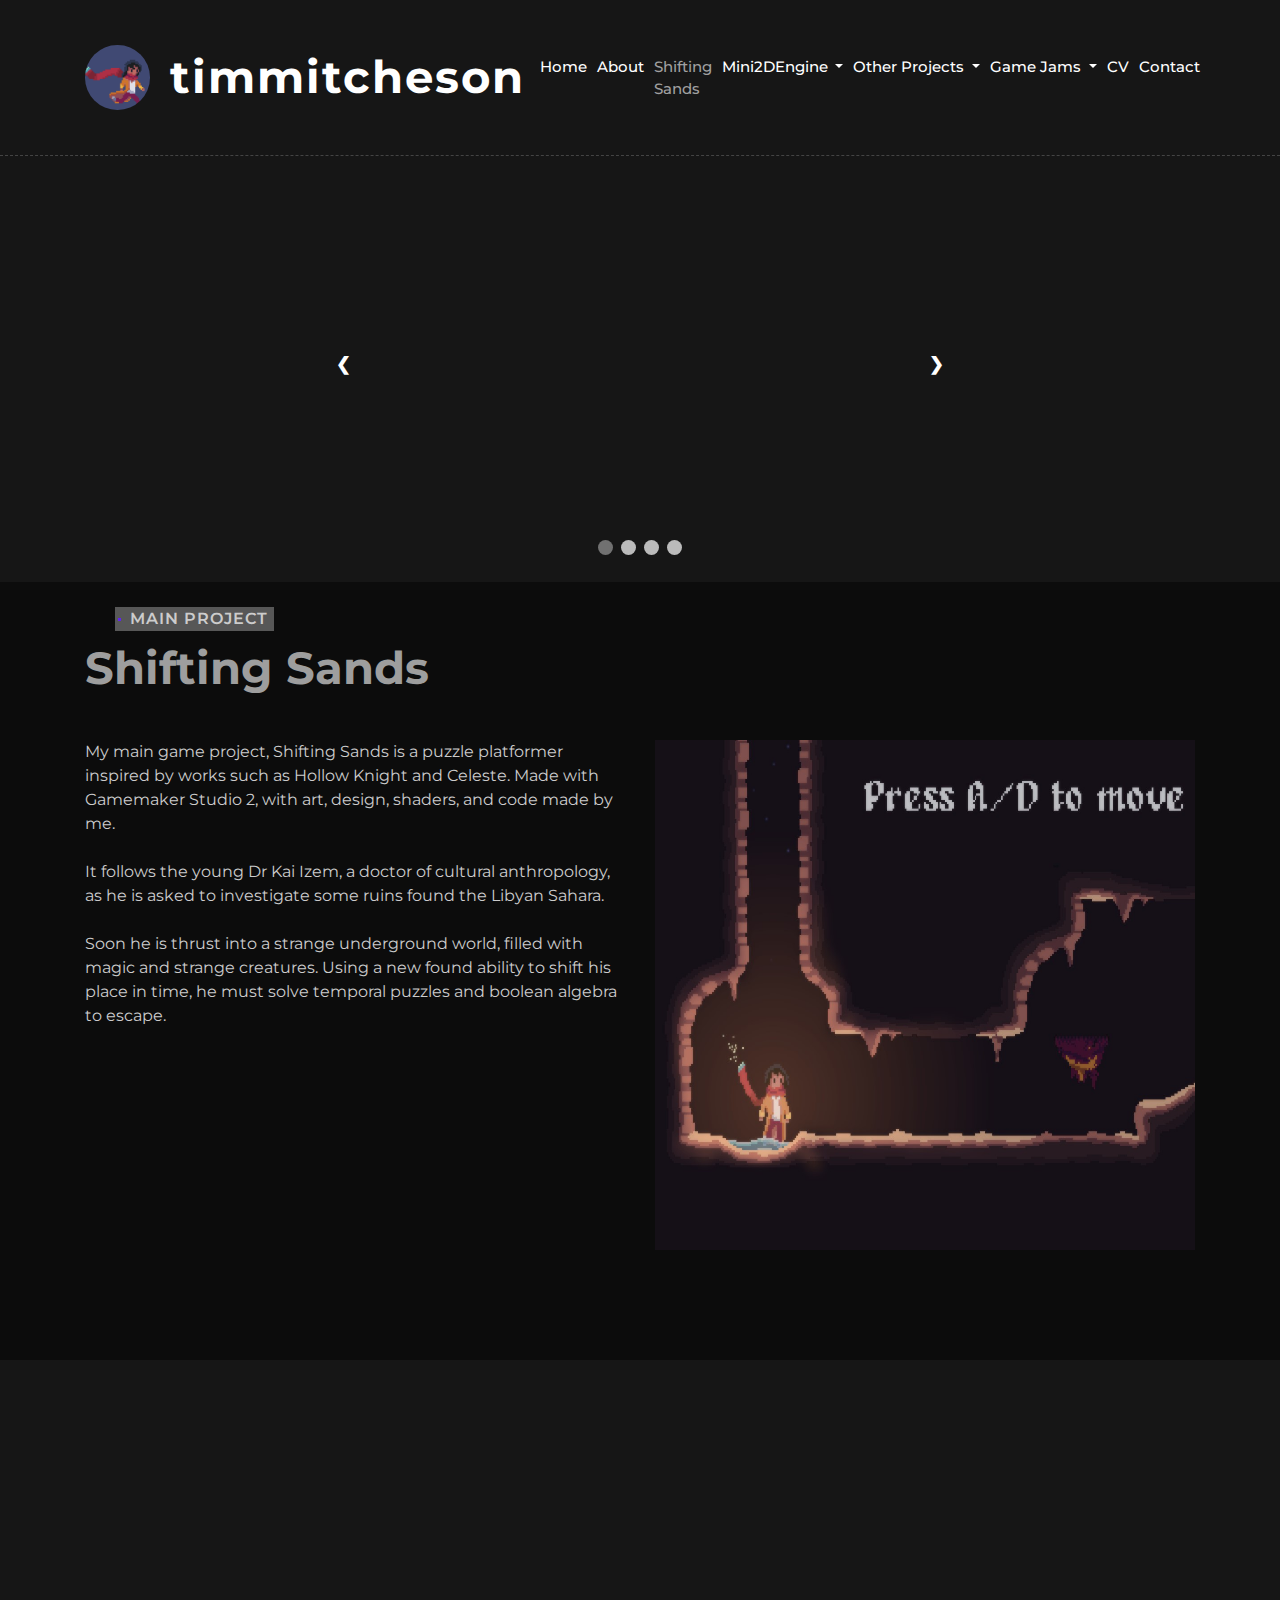
<file: shiftingsands.html>
<!DOCTYPE html>
<html lang="en">
    <head>
        <meta charset="utf-8">
        <title>Shifting Sands | timmitcheson</title>
        <meta content="width=device-width, initial-scale=1.0" name="viewport">
        <meta content="Tim Mitcheson Portfolio Game Developer Game Design C++ Java" name="keywords">
        <meta content="Tim Mitcheson, Game Developer, Computer Science Student. I make games using C++, Gamemaker, and Unity." name="description">

        <!-- Favicon -->
        <link href="img/favicon/favicon.ico" rel="icon">

        <!-- Google Font -->
        <link href="https://fonts.googleapis.com/css2?family=Montserrat:wght@300;400;500;600;700&display=swap" rel="stylesheet">

        <!-- CSS Libraries -->
        <link href="https://stackpath.bootstrapcdn.com/bootstrap/4.4.1/css/bootstrap.min.css" rel="stylesheet">
        <link href="https://cdnjs.cloudflare.com/ajax/libs/font-awesome/5.10.0/css/all.min.css" rel="stylesheet">
        <link href="lib/animate/animate.min.css" rel="stylesheet">
        <link href="lib/owlcarousel/assets/owl.carousel.min.css" rel="stylesheet">
        <link href="lib/lightbox/css/lightbox.min.css" rel="stylesheet">

        <!-- Template Stylesheet -->
        <link href="css/style.css" rel="stylesheet">
    </head>

    <body data-spy="scroll" data-target=".navbar" data-offset="51" id="shiftingSandsPage">
        <!-- Nav Bar Start -->
        <div class="navbar navbar-expand-lg bg-dark navbar-dark">
            <div class="container-fluid">
                <a href="index.html" class="navbar-brand">
                    <img class="img-round" src="img/kairun.gif" alt="Pixelart Character Running" class="navbar-brand">
                </a>
                <a href="index.html" class="navbar-brand">timmitcheson</a>
                <button type="button" class="navbar-toggler" data-toggle="collapse" data-target="#navbarCollapse">
                    <span class="navbar-toggler-icon"></span>
                </button>

                <div class="collapse navbar-collapse justify-content-between" id="navbarCollapse">
                    <div class="navbar-nav ml-auto">
                        <a href="index.html" class="nav-item nav-link">Home</a>
                        <a href="index.html#about" class="nav-item nav-link">About</a>
                        <a href="shiftingsands.html" class="nav-item nav-link active">Shifting Sands</a>
                        <li class="nav-item dropdown">
                            <a class="nav-link dropdown-toggle" href="#" id="navbarDropdown" role="button" data-toggle="dropdown" aria-haspopup="true" aria-expanded="false">
                              Mini2DEngine
                            </a>
                            <div class="dropdown-menu" aria-labelledby="navbarDropdown">
                              <a class="dropdown-item" href="mini2dengine.html#m2dPage">Overview</a>
                              <div class="dropdown-divider"></div>
                              <a class="dropdown-item" href="mini2dengine.html#asteroids">Asteroids</a>
                            </div>
                        </li>
                        <li class="nav-item dropdown">
                            <a class="nav-link dropdown-toggle" href="#" id="navbarDropdown" role="button" data-toggle="dropdown" aria-haspopup="true" aria-expanded="false">
                              Other Projects
                            </a>
                            <div class="dropdown-menu" aria-labelledby="navbarDropdown">
                              <a class="dropdown-item" href="website.html">Portfolio Website</a>
                              <a class="dropdown-item" href="unitylearn.html">Unity Learn</a>
                              <a class="dropdown-item" href="ide.html">Interactive Desktop Environment</a>
                              <div class="dropdown-divider"></div>
                              <a class="dropdown-item" href="alchemia.html">Alchemia</a>
                            </div>
                        </li>
                        <li class="nav-item dropdown">
                            <a class="nav-link dropdown-toggle" href="#" id="navbarDropdown" role="button" data-toggle="dropdown" aria-haspopup="true" aria-expanded="false">
                              Game Jams
                            </a>
                            <div class="dropdown-menu" aria-labelledby="navbarDropdown">
                              <a class="dropdown-item" href="wgd_welcome.html">WGD Welcome Jam</a>
                            </div>
                        </li>
                        <a href="cv.html" class="nav-item nav-link">CV</a>
                        <a href="contact.html" class="nav-item nav-link">Contact</a>
                    </div>
                </div>
            </div>
        </div>
        <!-- Nav Bar End -->

        <!-- Slideshow Start -->
        <div class="slideshow">
            <div class="container">
                <div class="slideshow-container">
                    <!-- Full-width images with number and caption text -->
                    <div class="mySlides fade">
                    <div class="numbertext">1 / 4</div>
                    <img src="img/ssgal1.jpg" style="width:100%">
                    <div class="text">The start of the tutorial level</div>
                    </div>
                
                    <div class="mySlides fade">
                    <div class="numbertext">2 / 4</div>
                    <img src="img/ssgal2.jpg" style="width:100%">
                    <div class="text">Approaching the start of the game</div>
                    </div>
                
                    <div class="mySlides fade">
                    <div class="numbertext">3 / 4</div>
                    <img src="img/ssgal3.png" style="width:100%">
                    <div class="text">Terrain tilemap</div>
                    </div>

                    <div class="mySlides fade">
                        <div class="numbertext">4 / 4</div>
                        <img src="img/ssgal4.png" style="width:100%">
                        <div class="text">Player spritesheet</div>
                    </div>
                
                    <!-- Next and previous buttons -->
                    <a class="prev" onclick="plusSlides(-1)">&#10094;</a>
                    <a class="next" onclick="plusSlides(1)">&#10095;</a>
                </div>
                <br>
                
                <!-- The dots/circles -->
                <div style="text-align:center">
                    <span class="dot" onclick="currentSlide(1)"></span>
                    <span class="dot" onclick="currentSlide(2)"></span>
                    <span class="dot" onclick="currentSlide(3)"></span>
                    <span class="dot" onclick="currentSlide(4)"></span>
                </div>

                <script>
                    var slideIndex = 1;
                    showSlides(slideIndex);
                    
                    function plusSlides(n) {
                    showSlides(slideIndex += n);
                    }
                    
                    function currentSlide(n) {
                    showSlides(slideIndex = n);
                    }
                    
                    function showSlides(n) {
                    var i;
                    var slides = document.getElementsByClassName("mySlides");
                    var dots = document.getElementsByClassName("dot");
                    if (n > slides.length) {slideIndex = 1}    
                    if (n < 1) {slideIndex = slides.length}
                    for (i = 0; i < slides.length; i++) {
                        slides[i].style.display = "none";  
                    }
                    for (i = 0; i < dots.length; i++) {
                        dots[i].className = dots[i].className.replace(" active", "");
                    }
                    slides[slideIndex-1].style.display = "block";  
                    dots[slideIndex-1].className += " active";
                    }
                </script>
            </div>
        </div>
        <!-- Slideshow End -->

        <!-- Shifting Sands Info Start -->
        <div class="shiftingsands">
            <div class="container">
                <div class="section-header text-left wow zoomIn" data-wow-delay="0.1s">
                    <p>Main Project</p>
                    <h2>Shifting Sands</h2>
                </div>
                <div class="row">
                    <div class="col-lg-6 wow fadeInUp" data-wow-delay="0.0s">
                        <div class="shiftingsands-text">
                            My main game project, Shifting Sands is a puzzle platformer
                            inspired by works such as Hollow Knight and Celeste. Made with Gamemaker
                            Studio 2, with art, design, shaders, and code made by me. 
                            <br><br>
                            It follows the young Dr Kai Izem, a doctor of cultural anthropology,
                            as he is asked to investigate some ruins found the Libyan Sahara.
                            <br><br>
                            Soon he is thrust into a strange underground world, filled
                            with magic and strange creatures. Using a new found ability
                            to shift his place in time, he must solve temporal puzzles and
                            boolean algebra to escape.
                        </div>
                        <div class="wow fadeInUp gms2" data-wow-delay="0.0s">
                            <img src="img/gms2.png" alt="Gamemaker Studio 2 Logo">
                        </div>
                        
                    </div>
                    <div class="col-lg-6 wow fadeInUp" data-wow-delay="0.0s">
                        <img class="ss-img" src="img/ss.jpg" alt="Shifting Sands">
                    </div>
                </div>
                <div class="row wow" data-wow-delay="0.0s">
                    <a class="btn" href="https://github.com/timmitcheson/shifting-sands"><i class="fab fa-github"></i> Github</a>
                </div>
            </div>
        </div>

        <!-- Skills Start -->
        <div class="service" id="service">
            <div class="container">
                <div class="section-header text-center wow zoomIn" data-wow-delay="0.1s">
                    <p>What I'm Learning</p>
                    <h2>Skill Development</h2>
                </div>
                <div class="row">
                    <div class="col-lg-6 wow fadeInUp" data-wow-delay="0.0s">
                        <div class="service-item">
                            <div class="service-icon">
                                <i class="fa fa-laptop-code"></i>
                            </div>
                            <div class="service-text">
                                <h3>Game Programming</h3>
                                <p>
                                    I'm programming the game using GML, and lessons learned here
                                    can be applied elsewhere. I am self-taught using the documentation provided, and the lively community.
                                </p>
                            </div>
                        </div>
                    </div>
                    <div class="col-lg-6 wow fadeInUp" data-wow-delay="0.2s">
                        <div class="service-item">
                            <div class="service-icon">
                                <i class="fa fa-map"></i>
                            </div>
                            <div class="service-text">
                                <h3>Game Design</h3>
                                <p>
                                    I'm designing the game from its roots upwards, learning the game design process
                                    as I go. As this is a project aimed at learning, the design process runs along side
                                    the development.
                                </p>
                            </div>
                        </div>
                    </div>
                    <div class="col-lg-6 wow fadeInUp" data-wow-delay="0.4s">
                        <div class="service-item">
                            <div class="service-icon">
                                <i class="fa fa-pencil-alt"></i>
                            </div>
                            <div class="service-text">
                                <h3>Pixelart</h3>
                                <p>
                                    I'm producing all art in the game, focusing on pixelart made in Aseprite. Self-taught, using resources
                                    available on YouTube and beyond, it is challenging but immensely satisfying.
                                </p>
                            </div>
                        </div>
                    </div>
                    <div class="col-lg-6 wow fadeInUp" data-wow-delay="0.6s">
                        <div class="service-item">
                            <div class="service-icon">
                                <i class="fa fa-share"></i>
                            </div>
                            <div class="service-text">
                                <h3>Perserverance</h3>
                                <p>
                                    As my first large-scale project, I am learning to keep pushing myself further,
                                    even when the going gets tough. I take great pride in my ability to always find
                                    a way forward.
                                </p>
                            </div>
                        </div>
                    </div>
                </div>
            </div>
        </div>
        <!-- Skills End -->

        <!-- Footer Start -->
        <div class="footer wow fadeIn" data-wow-delay="0.3s">
            <div class="container-fluid">
                <div class="container">
                    <div class="footer-info">
                        <h2>Timothy Mitcheson</h2>
                        <h3>Coventry, UK</h3>
                        <div class="footer-menu">
                            <p>timothy@timmitcheson.me</p>
                        </div>
                        <div class="footer-social">
                            <a href="https://www.facebook.com/profile.php?id=100073429483979"><i class="fab fa-facebook-f"></i></a>
                            <a href="https://www.youtube.com/channel/UChYQZ7dqhEzjRI79t9CFgfw"><i class="fab fa-youtube"></i></a>
                            <a href="https://www.linkedin.com/in/timothy-mitcheson-a3b157225/"><i class="fab fa-linkedin-in"></i></a>
                            <a href="https://github.com/timmitcheson"><i class="fab fa-github"></i></a>
                        </div>
                    </div>
                </div>
                <div class="container copyright">
                    <p>&copy; <a href="#">timmitcheson</a>, All Right Reserved | Designed By Tim Mitcheson and <a href="https://htmlcodex.com">HTML Codex</a></p>
                </div>
            </div>
        </div>
        <!-- Footer End -->
        
        
        <!-- Back to top button -->
        <a href="#" class="btn back-to-top"><i class="fa fa-chevron-up"></i></a>
        
        
        <!-- Pre Loader -->
        <div id="loader" class="show">
            <div class="loader"></div>
        </div>

        
        <!-- JavaScript Libraries -->
        <script src="https://code.jquery.com/jquery-3.4.1.min.js"></script>
        <script src="https://stackpath.bootstrapcdn.com/bootstrap/4.4.1/js/bootstrap.bundle.min.js"></script>
        <script src="lib/easing/easing.min.js"></script>
        <script src="lib/wow/wow.min.js"></script>
        <script src="lib/waypoints/waypoints.min.js"></script>
        <script src="lib/typed/typed.min.js"></script>
        <script src="lib/owlcarousel/owl.carousel.min.js"></script>
        <script src="lib/isotope/isotope.pkgd.min.js"></script>
        <script src="lib/lightbox/js/lightbox.min.js"></script>
        
        <!-- Contact Javascript File -->
        <script src="mail/jqBootstrapValidation.min.js"></script>
        <script src="mail/contact.js"></script>

        <!-- Template Javascript -->
        <script src="js/main.js"></script>
    </body>
</html>
</file>
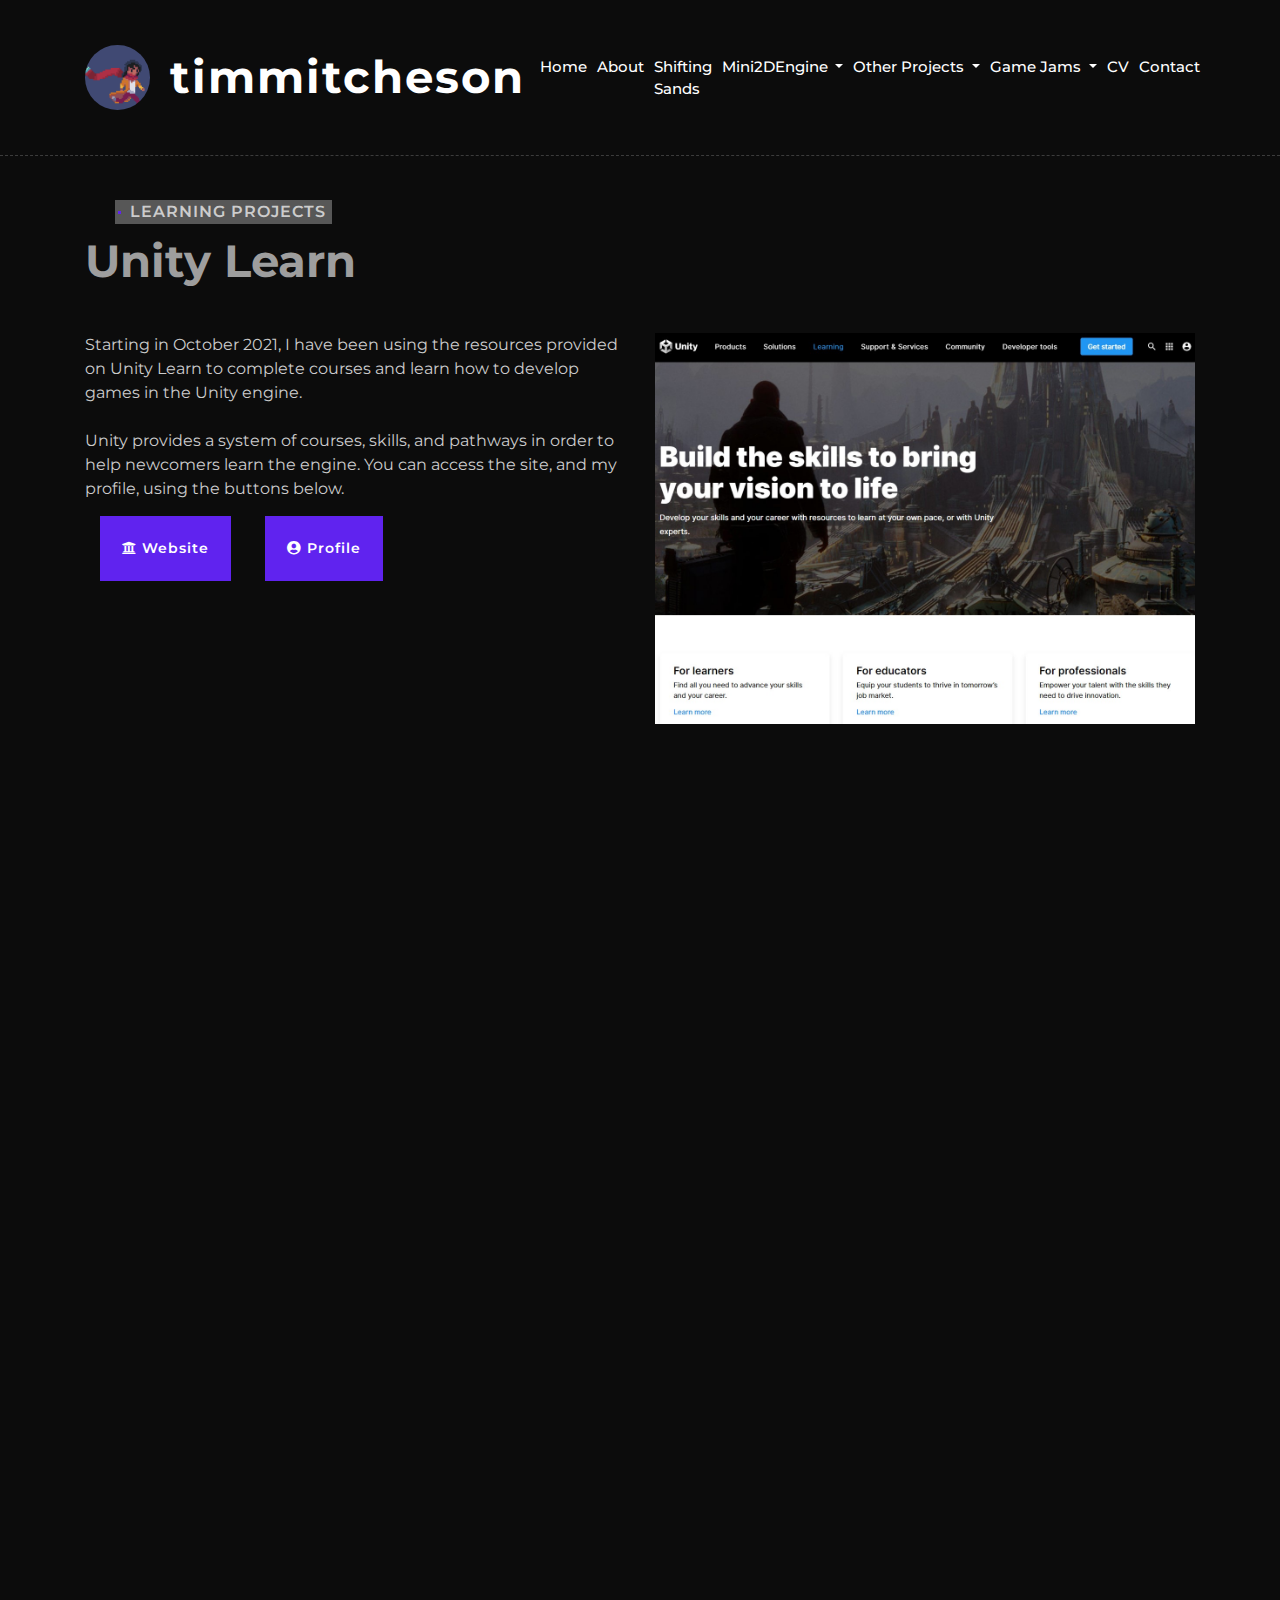
<file: unitylearn.html>
<!DOCTYPE html>
<html lang="en">
    <head>
        <meta charset="utf-8">
        <title>Unity Learn | timmitcheson</title>
        <meta content="width=device-width, initial-scale=1.0" name="viewport">
        <meta content="Tim Mitcheson Portfolio Game Developer Game Design C++ Java" name="keywords">
        <meta content="Tim Mitcheson, Game Developer, Computer Science Student. I make games using C++, Gamemaker, and Unity." name="description">

        <!-- Favicon -->
        <link href="img/favicon/favicon.ico" rel="icon">

        <!-- Google Font -->
        <link href="https://fonts.googleapis.com/css2?family=Montserrat:wght@300;400;500;600;700&display=swap" rel="stylesheet">

        <!-- CSS Libraries -->
        <link href="https://stackpath.bootstrapcdn.com/bootstrap/4.4.1/css/bootstrap.min.css" rel="stylesheet">
        <link href="https://cdnjs.cloudflare.com/ajax/libs/font-awesome/5.10.0/css/all.min.css" rel="stylesheet">
        <link href="lib/animate/animate.min.css" rel="stylesheet">
        <link href="lib/owlcarousel/assets/owl.carousel.min.css" rel="stylesheet">
        <link href="lib/lightbox/css/lightbox.min.css" rel="stylesheet">

        <!-- Template Stylesheet -->
        <link href="css/style.css" rel="stylesheet">
    </head>

    <body data-spy="scroll" data-target=".navbar" data-offset="51" id="homePage">
        <!-- Nav Bar Start -->
        <div class="navbar navbar-expand-lg bg-dark navbar-dark">
            <div class="container-fluid">
                <a href="index.html" class="navbar-brand">
                    <img class="img-round" src="img/kairun.gif" alt="Pixelart Character Running" class="navbar-brand">
                </a>
                <a href="index.html" class="navbar-brand">timmitcheson</a>
                <button type="button" class="navbar-toggler" data-toggle="collapse" data-target="#navbarCollapse">
                    <span class="navbar-toggler-icon"></span>
                </button>

                <div class="collapse navbar-collapse justify-content-between" id="navbarCollapse">
                    <div class="navbar-nav ml-auto">
                        <a href="index.html" class="nav-item nav-link">Home</a>
                        <a href="index.html#about" class="nav-item nav-link">About</a>
                        <a href="shiftingsands.html" class="nav-item nav-link">Shifting Sands</a>
                        <li class="nav-item dropdown">
                            <a class="nav-link dropdown-toggle" href="#" id="navbarDropdown" role="button" data-toggle="dropdown" aria-haspopup="true" aria-expanded="false">
                              Mini2DEngine
                            </a>
                            <div class="dropdown-menu" aria-labelledby="navbarDropdown">
                              <a class="dropdown-item" href="mini2dengine.html#m2dPage">Overview</a>
                              <div class="dropdown-divider"></div>
                              <a class="dropdown-item" href="mini2dengine.html#asteroids">Asteroids</a>
                            </div>
                        </li>
                        <li class="nav-item dropdown">
                            <a class="nav-link dropdown-toggle" href="#" id="navbarDropdown" role="button" data-toggle="dropdown" aria-haspopup="true" aria-expanded="false">
                              Other Projects
                            </a>
                            <div class="dropdown-menu" aria-labelledby="navbarDropdown">
                              <a class="dropdown-item" href="website.html">Portfolio Website</a>
                              <a class="dropdown-item" href="unitylearn.html">Unity Learn</a>
                              <a class="dropdown-item" href="ide.html">Interactive Desktop Environment</a>
                              <div class="dropdown-divider"></div>
                              <a class="dropdown-item" href="alchemia.html">Alchemia</a>
                            </div>
                        </li>
                        <li class="nav-item dropdown">
                            <a class="nav-link dropdown-toggle" href="#" id="navbarDropdown" role="button" data-toggle="dropdown" aria-haspopup="true" aria-expanded="false">
                              Game Jams
                            </a>
                            <div class="dropdown-menu" aria-labelledby="navbarDropdown">
                              <a class="dropdown-item" href="wgd_welcome.html">WGD Welcome Jam</a>
                            </div>
                        </li>
                        <a href="cv.html" class="nav-item nav-link">CV</a>
                        <a href="contact.html" class="nav-item nav-link">Contact</a>
                    </div>
                </div>
            </div>
        </div>
        <!-- Nav Bar End -->

        <!-- unitylearn -->
        <div class="unitylearn">
            <div class="container">
                <div class="section-header text-left wow zoomIn" data-wow-delay="0.1s">
                    <p>Learning Projects</p>
                    <h2>Unity Learn</h2>
                </div>
                <div class="row align-items-start">
                    <div class="col-lg-6 wow fadeInUp" data-wow-delay="0.0s">
                        <div class="unitylearn-text">
                            Starting in October 2021, I have been using the resources provided
                            on Unity Learn to complete courses and learn how to develop games in 
                            the Unity engine.
                            <br><br>
                            Unity provides a system of courses, skills, and pathways in order to
                            help newcomers learn the engine. You can access the site, and my profile,
                            using the buttons below.
                        </div>
                        <a class="btn" href="https://unity.com/learn"><i class="fa fa-university"></i> Website</a>
                        <a class="btn" href="https://learn.unity.com/u/timmitcheson?tab=profile"><i class="fa fa-user-circle"></i> Profile</a>
                    </div>
                    <div class="col-lg-6 wow fadeInUp" data-wow-delay="0.0s">
                        <img class="i-img" src="img/unitylearn.jpg" alt="Unity Learn">
                    </div>
                </div>
            </div>
        </div>

        <!-- unityessentials -->
        <div class="unitylearn" id="essentials">
            <div class="container">
                <div class="section-header text-right wow zoomIn" data-wow-delay="0.1s">
                    <p>Learning Projects</p>
                    <h2>Unity Essentials Pathway</h2>
                </div>
                <div class="row align-items-start">
                    <div class="col-lg-6 wow fadeInUp" data-wow-delay="0.0s">
                        <div class="unitylearn-text">
                            The Unity Essentials Pathway is the first pathway towards
                            proficiency in Unity. I completed this pathway in October 2021. 
                        </div>
                        <div class="row">
                            <a class="btn" href="https://learn.unity.com/pathway/unity-essentials"><i class="fa fa-university"></i> Link</a>
                        </div>
                        <div class="row">
                            <div data-iframe-width="150" data-iframe-height="270" data-share-badge-id="55c7e172-9fd1-4f12-b61a-dd4f88d7ada4" data-share-badge-host="https://www.credly.com"></div>
                        </div>
                    </div>
                    <div class="col-lg-6 wow fadeInUp" data-wow-delay="0.0s">
                        <img class="i-img" src="img/essentialspathway.png" alt="Unity Learn">
                    </div>
                </div>
                
            </div>
        </div>

        <!-- Footer Start -->
        <div class="footer wow fadeIn" data-wow-delay="0.3s">
            <div class="container-fluid">
                <div class="container">
                    <div class="footer-info">
                        <h2>Timothy Mitcheson</h2>
                        <h3>Coventry, UK</h3>
                        <div class="footer-menu">
                            <p>timothy@timmitcheson.me</p>
                        </div>
                        <div class="footer-social">
                            <a href="https://www.facebook.com/profile.php?id=100073429483979"><i class="fab fa-facebook-f"></i></a>
                            <a href="https://www.youtube.com/channel/UChYQZ7dqhEzjRI79t9CFgfw"><i class="fab fa-youtube"></i></a>
                            <a href="https://www.linkedin.com/in/timothy-mitcheson-a3b157225/"><i class="fab fa-linkedin-in"></i></a>
                            <a href="https://github.com/timmitcheson"><i class="fab fa-github"></i></a>
                        </div>
                    </div>
                </div>
                <div class="container copyright">
                    <p>&copy; <a href="#">timmitcheson</a>, All Right Reserved | Designed By Tim Mitcheson and <a href="https://htmlcodex.com">HTML Codex</a></p>
                </div>
            </div>
        </div>
        <!-- Footer End -->
        
        
        <!-- Back to top button -->
        <a href="#" class="btn back-to-top"><i class="fa fa-chevron-up"></i></a>
        
        
        <!-- Pre Loader -->
        <div id="loader" class="show">
            <div class="loader"></div>
        </div>

        
        <!-- JavaScript Libraries -->
        <script src="https://code.jquery.com/jquery-3.4.1.min.js"></script>
        <script src="https://stackpath.bootstrapcdn.com/bootstrap/4.4.1/js/bootstrap.bundle.min.js"></script>
        <script src="lib/easing/easing.min.js"></script>
        <script src="lib/wow/wow.min.js"></script>
        <script src="lib/waypoints/waypoints.min.js"></script>
        <script src="lib/typed/typed.min.js"></script>
        <script src="lib/owlcarousel/owl.carousel.min.js"></script>
        <script src="lib/isotope/isotope.pkgd.min.js"></script>
        <script src="lib/lightbox/js/lightbox.min.js"></script>
        <script type="text/javascript" async src="https://cdn.credly.com/assets/utilities/embed.js"></script>
        
        <!-- Contact Javascript File -->
        <script src="mail/jqBootstrapValidation.min.js"></script>
        <script src="mail/contact.js"></script>

        <!-- Template Javascript -->
        <script src="js/main.js"></script>
    </body>
</html>
</file>
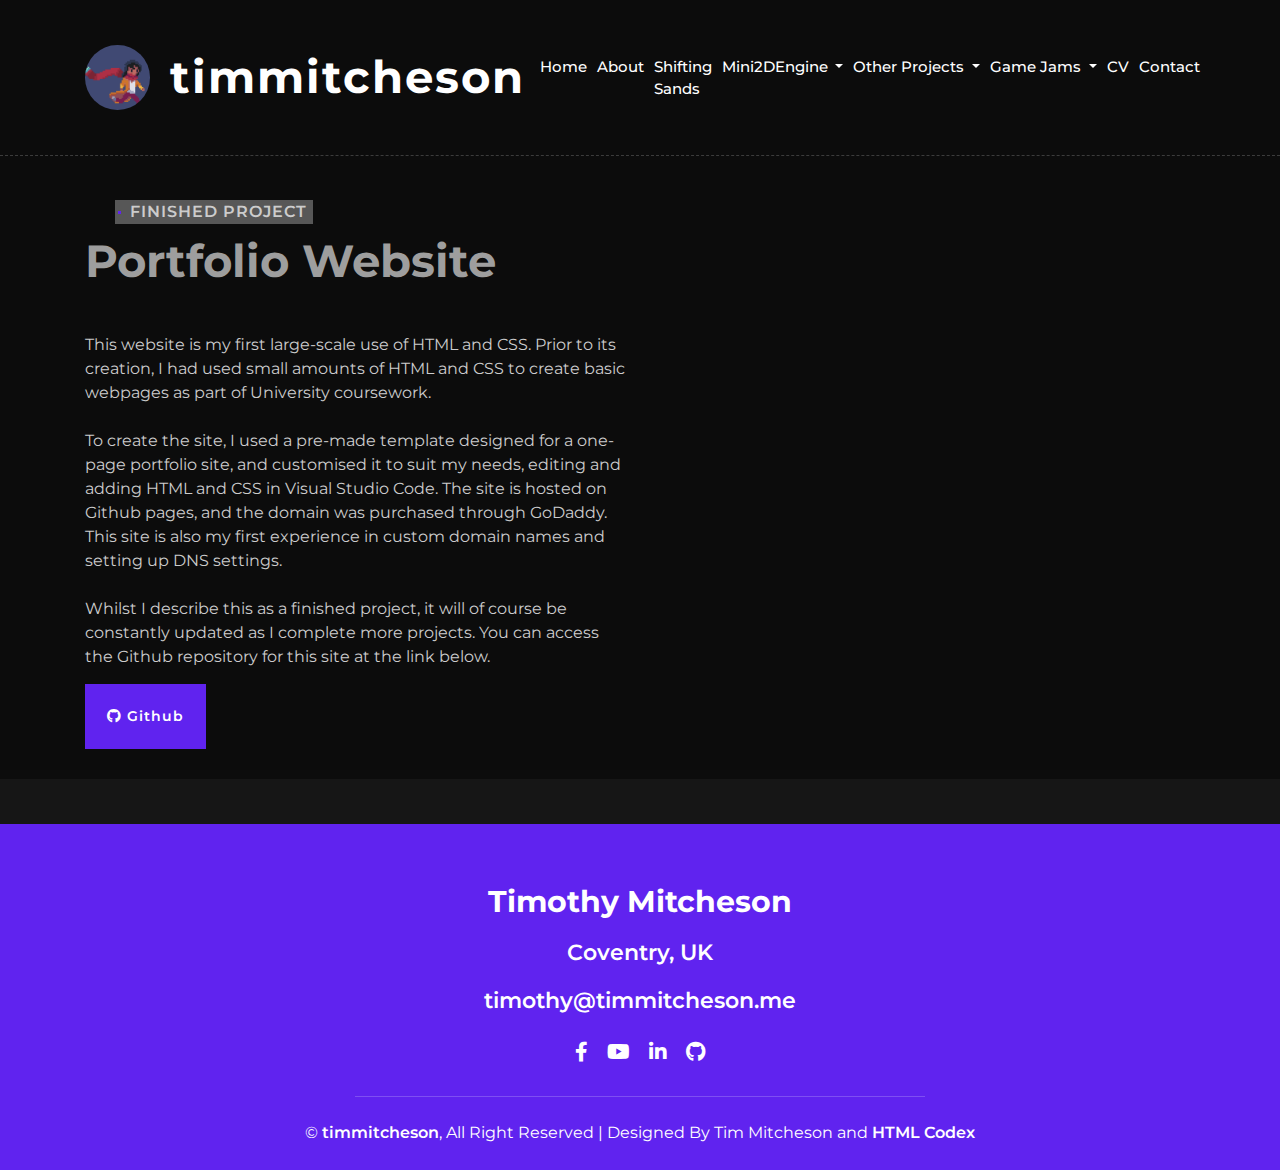
<file: website.html>
<!DOCTYPE html>
<html lang="en">
    <head>
        <meta charset="utf-8">
        <title>Website | timmitcheson</title>
        <meta content="width=device-width, initial-scale=1.0" name="viewport">
        <meta content="Tim Mitcheson Portfolio Game Developer Game Design C++ Java" name="keywords">
        <meta content="Tim Mitcheson, Game Developer, Computer Science Student. I make games using C++, Gamemaker, and Unity." name="description">

        <!-- Favicon -->
        <link href="img/favicon/favicon.ico" rel="icon">

        <!-- Google Font -->
        <link href="https://fonts.googleapis.com/css2?family=Montserrat:wght@300;400;500;600;700&display=swap" rel="stylesheet">

        <!-- CSS Libraries -->
        <link href="https://stackpath.bootstrapcdn.com/bootstrap/4.4.1/css/bootstrap.min.css" rel="stylesheet">
        <link href="https://cdnjs.cloudflare.com/ajax/libs/font-awesome/5.10.0/css/all.min.css" rel="stylesheet">
        <link href="lib/animate/animate.min.css" rel="stylesheet">
        <link href="lib/owlcarousel/assets/owl.carousel.min.css" rel="stylesheet">
        <link href="lib/lightbox/css/lightbox.min.css" rel="stylesheet">

        <!-- Template Stylesheet -->
        <link href="css/style.css" rel="stylesheet">
    </head>

    <body data-spy="scroll" data-target=".navbar" data-offset="51" id="homePage">
        <!-- Nav Bar Start -->
        <div class="navbar navbar-expand-lg bg-dark navbar-dark">
            <div class="container-fluid">
                <a href="index.html" class="navbar-brand">
                    <img class="img-round" src="img/kairun.gif" alt="Pixelart Character Running" class="navbar-brand">
                </a>
                <a href="index.html" class="navbar-brand">timmitcheson</a>
                <button type="button" class="navbar-toggler" data-toggle="collapse" data-target="#navbarCollapse">
                    <span class="navbar-toggler-icon"></span>
                </button>

                <div class="collapse navbar-collapse justify-content-between" id="navbarCollapse">
                    <div class="navbar-nav ml-auto">
                        <a href="index.html" class="nav-item nav-link">Home</a>
                        <a href="index.html#about" class="nav-item nav-link">About</a>
                        <a href="shiftingsands.html" class="nav-item nav-link">Shifting Sands</a>
                        <li class="nav-item dropdown">
                            <a class="nav-link dropdown-toggle" href="#" id="navbarDropdown" role="button" data-toggle="dropdown" aria-haspopup="true" aria-expanded="false">
                              Mini2DEngine
                            </a>
                            <div class="dropdown-menu" aria-labelledby="navbarDropdown">
                              <a class="dropdown-item" href="mini2dengine.html#m2dPage">Overview</a>
                              <div class="dropdown-divider"></div>
                              <a class="dropdown-item" href="mini2dengine.html#asteroids">Asteroids</a>
                            </div>
                        </li>
                        <li class="nav-item dropdown">
                            <a class="nav-link dropdown-toggle" href="#" id="navbarDropdown" role="button" data-toggle="dropdown" aria-haspopup="true" aria-expanded="false">
                              Other Projects
                            </a>
                            <div class="dropdown-menu" aria-labelledby="navbarDropdown">
                              <a class="dropdown-item" href="website.html">Portfolio Website</a>
                              <a class="dropdown-item" href="unitylearn.html">Unity Learn</a>
                              <a class="dropdown-item" href="ide.html">Interactive Desktop Environment</a>
                              <div class="dropdown-divider"></div>
                              <a class="dropdown-item" href="alchemia.html">Alchemia</a>
                            </div>
                        </li>
                        <li class="nav-item dropdown">
                            <a class="nav-link dropdown-toggle" href="#" id="navbarDropdown" role="button" data-toggle="dropdown" aria-haspopup="true" aria-expanded="false">
                              Game Jams
                            </a>
                            <div class="dropdown-menu" aria-labelledby="navbarDropdown">
                              <a class="dropdown-item" href="wgd_welcome.html">WGD Welcome Jam</a>
                            </div>
                        </li>
                        <a href="cv.html" class="nav-item nav-link">CV</a>
                        <a href="contact.html" class="nav-item nav-link">Contact</a>
                    </div>
                </div>
            </div>
        </div>
        <!-- Nav Bar End -->

        <!-- Website -->
        <div class="website">
            <div class="container">
                <div class="section-header text-left wow zoomIn" data-wow-delay="0.1s">
                    <p>Finished Project</p>
                    <h2>Portfolio Website</h2>
                </div>
                <div class="row align-items-start">
                    <div class="col-lg-6 wow fadeInUp" data-wow-delay="0.0s">
                        <div class="website-text">
                            This website is my first large-scale use of HTML and CSS. Prior to its creation, 
                            I had used small amounts of HTML and CSS to create basic webpages as part of 
                            University coursework.
                            <br><br>
                            To create the site, I used a pre-made template designed for a one-page portfolio site,
                             and customised it to suit my needs, editing and adding HTML and CSS in Visual Studio Code.
                            The site is hosted on Github pages, and the domain was purchased through GoDaddy. This site
                            is also my first experience in custom domain names and setting up DNS settings.
                            <br><br>
                            Whilst I describe this as a finished project, it will of course be constantly updated as I complete more 
                            projects. You can access the Github repository for this site at the link below.
                        </div>
                    </div>
                </div>
                <div class="row wow" data-wow-delay="0.0s">
                    <a class="btn" href="https://github.com/timmitcheson/timmitcheson.github.io"><i class="fab fa-github"></i> Github</a>
                </div>
            </div>
        </div>

        <!-- Footer Start -->
        <div class="footer wow fadeIn" data-wow-delay="0.3s">
            <div class="container-fluid">
                <div class="container">
                    <div class="footer-info">
                        <h2>Timothy Mitcheson</h2>
                        <h3>Coventry, UK</h3>
                        <div class="footer-menu">
                            <p>timothy@timmitcheson.me</p>
                        </div>
                        <div class="footer-social">
                            <a href="https://www.facebook.com/profile.php?id=100073429483979"><i class="fab fa-facebook-f"></i></a>
                            <a href="https://www.youtube.com/channel/UChYQZ7dqhEzjRI79t9CFgfw"><i class="fab fa-youtube"></i></a>
                            <a href="https://www.linkedin.com/in/timothy-mitcheson-a3b157225/"><i class="fab fa-linkedin-in"></i></a>
                            <a href="https://github.com/timmitcheson"><i class="fab fa-github"></i></a>
                        </div>
                    </div>
                </div>
                <div class="container copyright">
                    <p>&copy; <a href="#">timmitcheson</a>, All Right Reserved | Designed By Tim Mitcheson and <a href="https://htmlcodex.com">HTML Codex</a></p>
                </div>
            </div>
        </div>
        <!-- Footer End -->
        
        
        <!-- Back to top button -->
        <a href="#" class="btn back-to-top"><i class="fa fa-chevron-up"></i></a>
        
        
        <!-- Pre Loader -->
        <div id="loader" class="show">
            <div class="loader"></div>
        </div>

        
        <!-- JavaScript Libraries -->
        <script src="https://code.jquery.com/jquery-3.4.1.min.js"></script>
        <script src="https://stackpath.bootstrapcdn.com/bootstrap/4.4.1/js/bootstrap.bundle.min.js"></script>
        <script src="lib/easing/easing.min.js"></script>
        <script src="lib/wow/wow.min.js"></script>
        <script src="lib/waypoints/waypoints.min.js"></script>
        <script src="lib/typed/typed.min.js"></script>
        <script src="lib/owlcarousel/owl.carousel.min.js"></script>
        <script src="lib/isotope/isotope.pkgd.min.js"></script>
        <script src="lib/lightbox/js/lightbox.min.js"></script>
        <script type="text/javascript" async src="https://cdn.credly.com/assets/utilities/embed.js"></script>
        
        <!-- Contact Javascript File -->
        <script src="mail/jqBootstrapValidation.min.js"></script>
        <script src="mail/contact.js"></script>

        <!-- Template Javascript -->
        <script src="js/main.js"></script>
    </body>
</html>
</file>
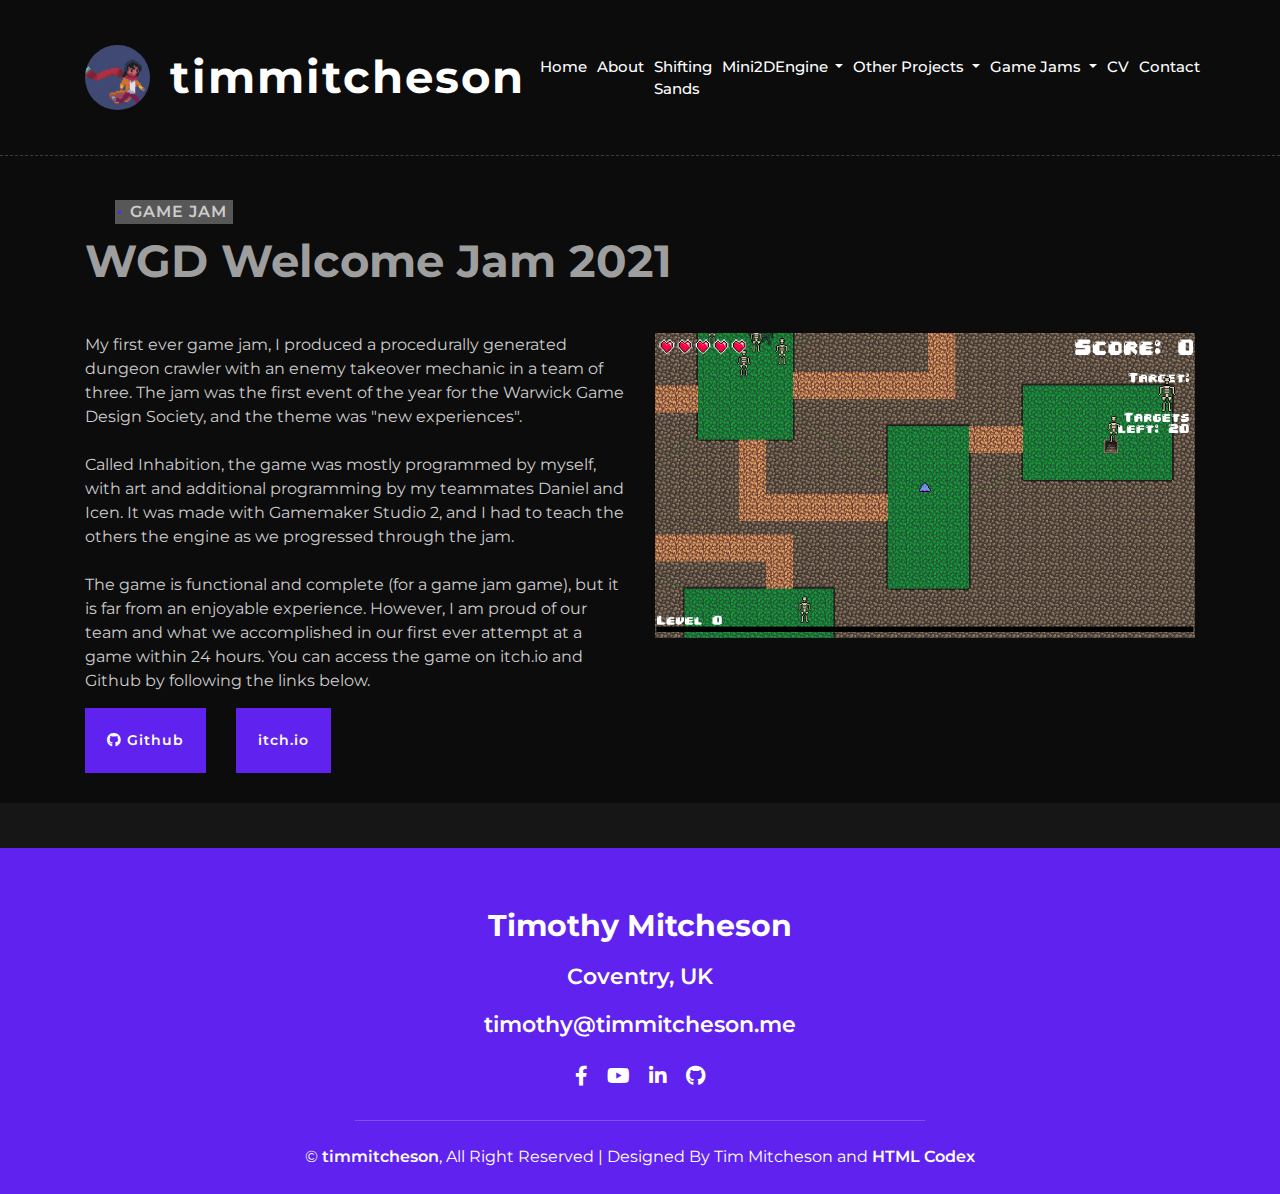
<file: wgd_welcome.html>
<!DOCTYPE html>
<html lang="en">
    <head>
        <meta charset="utf-8">
        <title>WGD Welcome Jam 2021 | timmitcheson</title>
        <meta content="width=device-width, initial-scale=1.0" name="viewport">
        <meta content="Tim Mitcheson Portfolio Game Developer Game Design C++ Java" name="keywords">
        <meta content="Tim Mitcheson, Game Developer, Computer Science Student. I make games using C++, Gamemaker, and Unity." name="description">

        <!-- Favicon -->
        <link href="img/favicon/favicon.ico" rel="icon">

        <!-- Google Font -->
        <link href="https://fonts.googleapis.com/css2?family=Montserrat:wght@300;400;500;600;700&display=swap" rel="stylesheet">

        <!-- CSS Libraries -->
        <link href="https://stackpath.bootstrapcdn.com/bootstrap/4.4.1/css/bootstrap.min.css" rel="stylesheet">
        <link href="https://cdnjs.cloudflare.com/ajax/libs/font-awesome/5.10.0/css/all.min.css" rel="stylesheet">
        <link href="lib/animate/animate.min.css" rel="stylesheet">
        <link href="lib/owlcarousel/assets/owl.carousel.min.css" rel="stylesheet">
        <link href="lib/lightbox/css/lightbox.min.css" rel="stylesheet">

        <!-- Template Stylesheet -->
        <link href="css/style.css" rel="stylesheet">
    </head>

    <body data-spy="scroll" data-target=".navbar" data-offset="51" id="homePage">
        <!-- Nav Bar Start -->
        <div class="navbar navbar-expand-lg bg-dark navbar-dark">
            <div class="container-fluid">
                <a href="index.html" class="navbar-brand">
                    <img class="img-round" src="img/kairun.gif" alt="Pixelart Character Running" class="navbar-brand">
                </a>
                <a href="index.html" class="navbar-brand">timmitcheson</a>
                <button type="button" class="navbar-toggler" data-toggle="collapse" data-target="#navbarCollapse">
                    <span class="navbar-toggler-icon"></span>
                </button>

                <div class="collapse navbar-collapse justify-content-between" id="navbarCollapse">
                    <div class="navbar-nav ml-auto">
                        <a href="index.html" class="nav-item nav-link">Home</a>
                        <a href="index.html#about" class="nav-item nav-link">About</a>
                        <a href="shiftingsands.html" class="nav-item nav-link">Shifting Sands</a>
                        <li class="nav-item dropdown">
                            <a class="nav-link dropdown-toggle" href="#" id="navbarDropdown" role="button" data-toggle="dropdown" aria-haspopup="true" aria-expanded="false">
                              Mini2DEngine
                            </a>
                            <div class="dropdown-menu" aria-labelledby="navbarDropdown">
                              <a class="dropdown-item" href="mini2dengine.html#m2dPage">Overview</a>
                              <div class="dropdown-divider"></div>
                              <a class="dropdown-item" href="mini2dengine.html#asteroids">Asteroids</a>
                            </div>
                        </li>
                        <li class="nav-item dropdown">
                            <a class="nav-link dropdown-toggle" href="#" id="navbarDropdown" role="button" data-toggle="dropdown" aria-haspopup="true" aria-expanded="false">
                              Other Projects
                            </a>
                            <div class="dropdown-menu" aria-labelledby="navbarDropdown">
                              <a class="dropdown-item" href="website.html">Portfolio Website</a>
                              <a class="dropdown-item" href="unitylearn.html">Unity Learn</a>
                              <div class="dropdown-divider"></div>
                              <a class="dropdown-item" href="alchemia.html">Alchemia</a>
                            </div>
                        </li>
                        <li class="nav-item dropdown">
                            <a class="nav-link dropdown-toggle" href="#" id="navbarDropdown" role="button" data-toggle="dropdown" aria-haspopup="true" aria-expanded="false">
                              Game Jams
                            </a>
                            <div class="dropdown-menu" aria-labelledby="navbarDropdown">
                              <a class="dropdown-item" href="wgd_welcome.html">WGD Welcome Jam</a>
                            </div>
                        </li>
                        <a href="cv.html" class="nav-item nav-link">CV</a>
                        <a href="contact.html" class="nav-item nav-link">Contact</a>
                    </div>
                </div>
            </div>
        </div>
        <!-- Nav Bar End -->

        <!-- WGD Welcome Jam -->
        <div class="wgd2021welcome">
            <div class="container">
                <div class="section-header text-left wow zoomIn" data-wow-delay="0.1s">
                    <p>Game Jam</p>
                    <h2>WGD Welcome Jam 2021</h2>
                </div>
                <div class="row align-items-start">
                    <div class="col-lg-6 wow fadeInUp" data-wow-delay="0.0s">
                        <div class="wgd2021welcome-text">
                            My first ever game jam, I produced a procedurally generated
                            dungeon crawler with an enemy takeover mechanic in a team of
                            three. The jam was the first event of the year for the Warwick
                            Game Design Society, and the theme was "new experiences".
                            <br><br>
                            Called Inhabition, the game was mostly programmed by myself,
                            with art and additional programming by my teammates Daniel and
                            Icen. It was made with Gamemaker Studio 2, and I had to teach
                            the others the engine as we progressed through the jam.
                            <br><br>
                            The game is functional and complete (for a game jam game), but
                            it is far from an enjoyable experience. However, I am proud of
                            our team and what we accomplished in our first ever attempt at
                            a game within 24 hours. You can access the game on itch.io and
                            Github by following the links below.
                        </div>
                    </div>
                    <div class="col-lg-6 wow fadeInUp" data-wow-delay="0.0s">
                        <img class="i-img" src="img/inhabition_screenshot.png" alt="Inhabition">
                    </div>
                </div>
                <div class="row wow" data-wow-delay="0.0s">
                    <a class="btn" href="https://github.com/timmitcheson/untitled-slime-game"><i class="fab fa-github"></i> Github</a>
                    <a class="btn" href="https://danielilett.itch.io/inhabition">itch.io</a>
                </div>
            </div>
        </div>

        <!-- Footer Start -->
        <div class="footer wow fadeIn" data-wow-delay="0.3s">
            <div class="container-fluid">
                <div class="container">
                    <div class="footer-info">
                        <h2>Timothy Mitcheson</h2>
                        <h3>Coventry, UK</h3>
                        <div class="footer-menu">
                            <p>timothy@timmitcheson.me</p>
                        </div>
                        <div class="footer-social">
                            <a href="https://www.facebook.com/profile.php?id=100073429483979"><i class="fab fa-facebook-f"></i></a>
                            <a href="https://www.youtube.com/channel/UChYQZ7dqhEzjRI79t9CFgfw"><i class="fab fa-youtube"></i></a>
                            <a href="https://www.linkedin.com/in/timothy-mitcheson-a3b157225/"><i class="fab fa-linkedin-in"></i></a>
                            <a href="https://github.com/timmitcheson"><i class="fab fa-github"></i></a>
                        </div>
                    </div>
                </div>
                <div class="container copyright">
                    <p>&copy; <a href="#">timmitcheson</a>, All Right Reserved | Designed By Tim Mitcheson and <a href="https://htmlcodex.com">HTML Codex</a></p>
                </div>
            </div>
        </div>
        <!-- Footer End -->
        
        
        <!-- Back to top button -->
        <a href="#" class="btn back-to-top"><i class="fa fa-chevron-up"></i></a>
        
        
        <!-- Pre Loader -->
        <div id="loader" class="show">
            <div class="loader"></div>
        </div>

        
        <!-- JavaScript Libraries -->
        <script src="https://code.jquery.com/jquery-3.4.1.min.js"></script>
        <script src="https://stackpath.bootstrapcdn.com/bootstrap/4.4.1/js/bootstrap.bundle.min.js"></script>
        <script src="lib/easing/easing.min.js"></script>
        <script src="lib/wow/wow.min.js"></script>
        <script src="lib/waypoints/waypoints.min.js"></script>
        <script src="lib/typed/typed.min.js"></script>
        <script src="lib/owlcarousel/owl.carousel.min.js"></script>
        <script src="lib/isotope/isotope.pkgd.min.js"></script>
        <script src="lib/lightbox/js/lightbox.min.js"></script>
        <script type="text/javascript" async src="https://cdn.credly.com/assets/utilities/embed.js"></script>
        
        <!-- Contact Javascript File -->
        <script src="mail/jqBootstrapValidation.min.js"></script>
        <script src="mail/contact.js"></script>

        <!-- Template Javascript -->
        <script src="js/main.js"></script>
    </body>
</html>
</file>
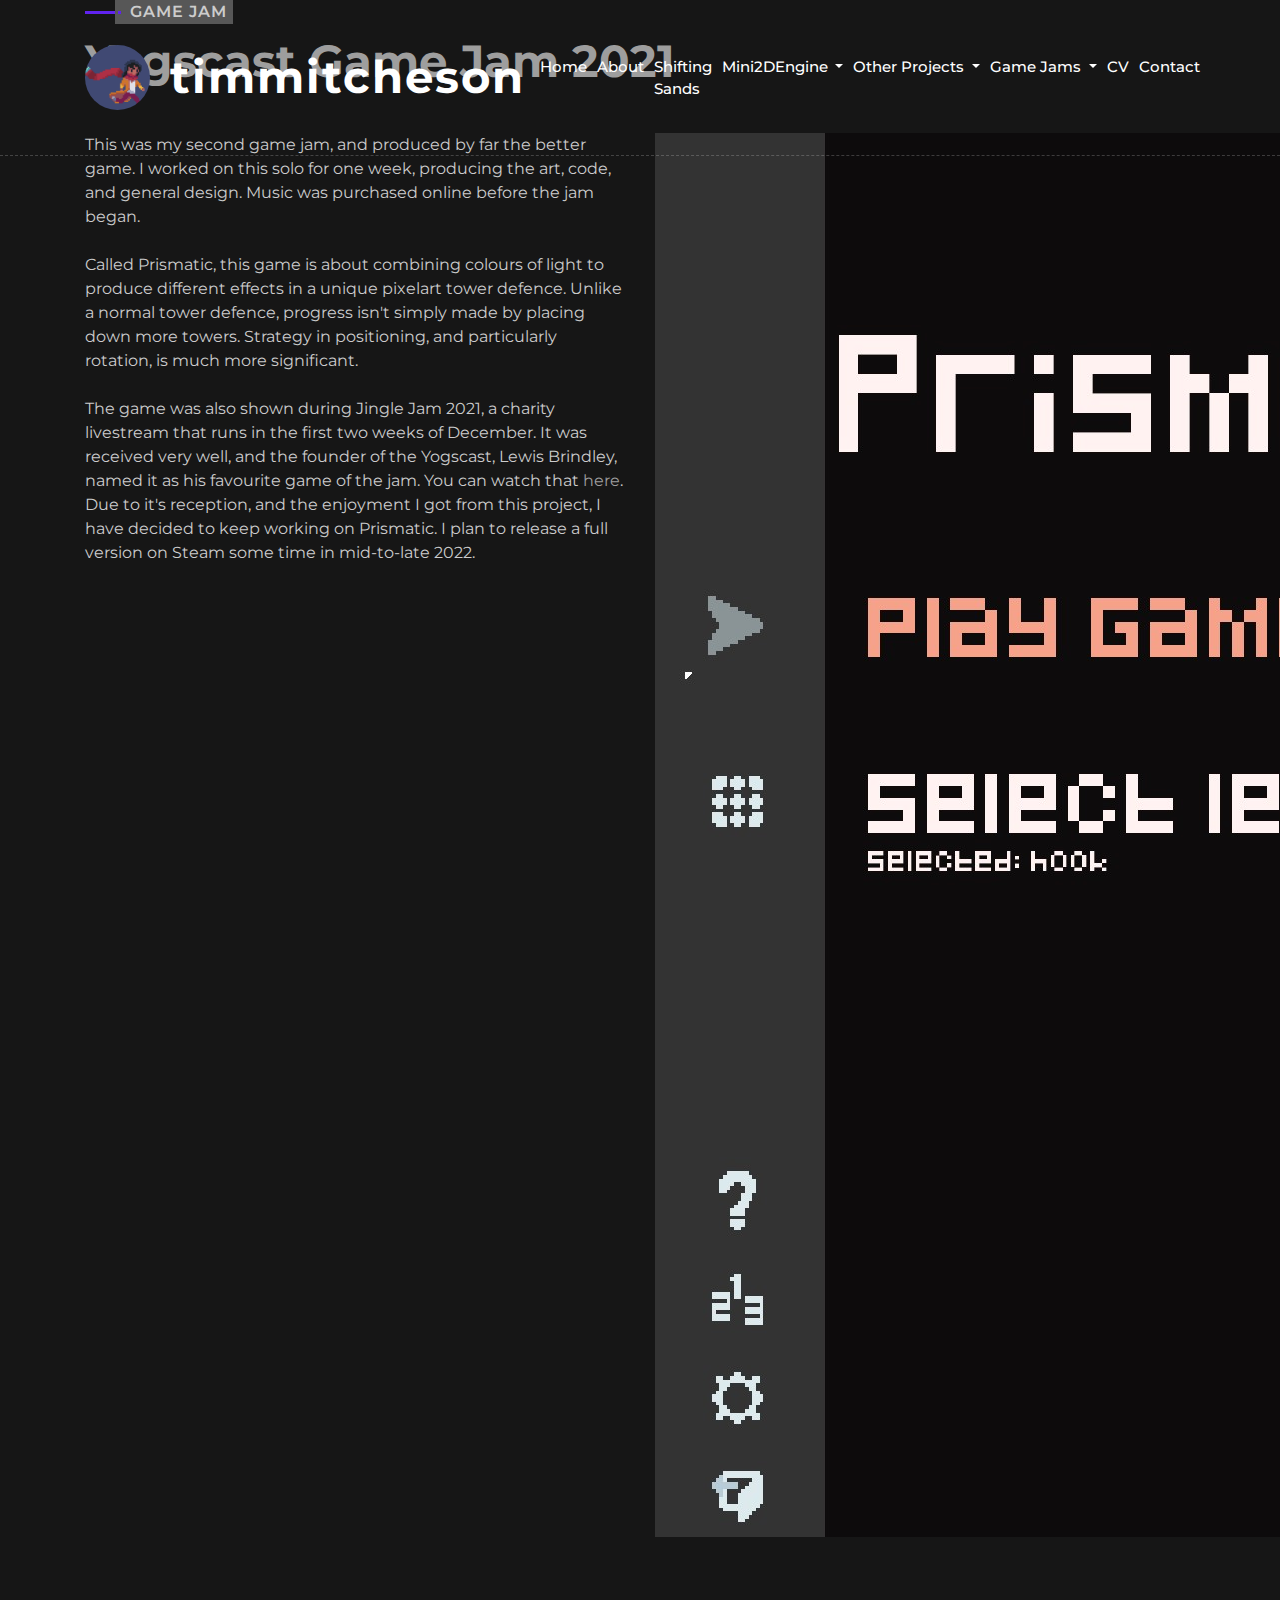
<file: yogs_jam_2021.html>
<!DOCTYPE html>
<html lang="en">
    <head>
        <meta charset="utf-8">
        <title>Yogscast Game Jam 2021 | timmitcheson</title>
        <meta content="width=device-width, initial-scale=1.0" name="viewport">
        <meta content="Tim Mitcheson Portfolio Game Developer Game Design C++ Java" name="keywords">
        <meta content="Tim Mitcheson, Game Developer, Computer Science Student. I make games using C++, Gamemaker, and Unity." name="description">

        <!-- Favicon -->
        <link href="img/favicon/favicon.ico" rel="icon">

        <!-- Google Font -->
        <link href="https://fonts.googleapis.com/css2?family=Montserrat:wght@300;400;500;600;700&display=swap" rel="stylesheet">

        <!-- CSS Libraries -->
        <link href="https://stackpath.bootstrapcdn.com/bootstrap/4.4.1/css/bootstrap.min.css" rel="stylesheet">
        <link href="https://cdnjs.cloudflare.com/ajax/libs/font-awesome/5.10.0/css/all.min.css" rel="stylesheet">
        <link href="lib/animate/animate.min.css" rel="stylesheet">
        <link href="lib/owlcarousel/assets/owl.carousel.min.css" rel="stylesheet">
        <link href="lib/lightbox/css/lightbox.min.css" rel="stylesheet">

        <!-- Template Stylesheet -->
        <link href="css/style.css" rel="stylesheet">
    </head>

    <body data-spy="scroll" data-target=".navbar" data-offset="51" id="homePage">
        <!-- Nav Bar Start -->
        <div class="navbar navbar-expand-lg bg-dark navbar-dark">
            <div class="container-fluid">
                <a href="index.html" class="navbar-brand">
                    <img class="img-round" src="img/kairun.gif" alt="Pixelart Character Running" class="navbar-brand">
                </a>
                <a href="index.html" class="navbar-brand">timmitcheson</a>
                <button type="button" class="navbar-toggler" data-toggle="collapse" data-target="#navbarCollapse">
                    <span class="navbar-toggler-icon"></span>
                </button>

                <div class="collapse navbar-collapse justify-content-between" id="navbarCollapse">
                    <div class="navbar-nav ml-auto">
                        <a href="index.html" class="nav-item nav-link">Home</a>
                        <a href="index.html#about" class="nav-item nav-link">About</a>
                        <a href="shiftingsands.html" class="nav-item nav-link">Shifting Sands</a>
                        <li class="nav-item dropdown">
                            <a class="nav-link dropdown-toggle" href="#" id="navbarDropdown" role="button" data-toggle="dropdown" aria-haspopup="true" aria-expanded="false">
                              Mini2DEngine
                            </a>
                            <div class="dropdown-menu" aria-labelledby="navbarDropdown">
                              <a class="dropdown-item" href="mini2dengine.html#m2dPage">Overview</a>
                              <div class="dropdown-divider"></div>
                              <a class="dropdown-item" href="mini2dengine.html#asteroids">Asteroids</a>
                            </div>
                        </li>
                        <li class="nav-item dropdown">
                            <a class="nav-link dropdown-toggle" href="#" id="navbarDropdown" role="button" data-toggle="dropdown" aria-haspopup="true" aria-expanded="false">
                              Other Projects
                            </a>
                            <div class="dropdown-menu" aria-labelledby="navbarDropdown">
                              <a class="dropdown-item" href="website.html">Portfolio Website</a>
                              <a class="dropdown-item" href="unitylearn.html">Unity Learn</a>
                              <a class="dropdown-item" href="ide.html">Interactive Desktop Environment</a>
                              <div class="dropdown-divider"></div>
                              <a class="dropdown-item" href="alchemia.html">Alchemia</a>
                            </div>
                        </li>
                        <li class="nav-item dropdown">
                            <a class="nav-link dropdown-toggle" href="#" id="navbarDropdown" role="button" data-toggle="dropdown" aria-haspopup="true" aria-expanded="false">
                              Game Jams
                            </a>
                            <div class="dropdown-menu" aria-labelledby="navbarDropdown">
                              <a class="dropdown-item" href="wgd_welcome.html">WGD Welcome Jam</a>
                              <a class="dropdown-item" href="yogs_jam_2021.html">Yogscast Game Jam 2021</a>
                            </div>
                        </li>
                        <a href="cv.html" class="nav-item nav-link">CV</a>
                        <a href="contact.html" class="nav-item nav-link">Contact</a>
                    </div>
                </div>
            </div>
        </div>
        <!-- Nav Bar End -->

        <!-- Yogs Jam 2021 -->
        <div class="yogs2021">
            <div class="container">
                <div class="section-header text-left wow zoomIn" data-wow-delay="0.1s">
                    <p>Game Jam</p>
                    <h2>Yogscast Game Jam 2021</h2>
                </div>
                <div class="row align-items-start">
                    <div class="col-lg-6 wow fadeInUp" data-wow-delay="0.0s">
                        <div class="yogs2021-text">
                            This was my second game jam, and produced by far the better game.
                            I worked on this solo for one week, producing the art, code,
                            and general design. Music was purchased online before the jam
                            began.
                            <br><br>
                            Called Prismatic, this game is about combining colours of light
                            to produce different effects in a unique pixelart tower defence.
                            Unlike a normal tower defence, progress isn't simply made by
                            placing down more towers. Strategy in positioning, and particularly
                            rotation, is much more significant.
                            <br><br>
                            The game was also shown during Jingle Jam 2021, a charity livestream
                            that runs in the first two weeks of December. It was received
                            very well, and the founder of the Yogscast, Lewis Brindley,
                            named it as his favourite game of the jam. You can watch that
                            <a href="https://www.twitch.tv/videos/1232247060?t=4h59m53s"> here</a>.
                            Due to it's reception, and the enjoyment I got from this project, I have
                            decided to keep working on Prismatic. I plan to release a full version
                            on Steam some time in mid-to-late 2022.
                        </div>
                    </div>
                    <div class="col-lg-6 wow fadeInUp" data-wow-delay="0.0s">
                        <img class="i-img" src="img/screenshot1.jpg" alt="Prismatic">
                    </div>
                </div>
                <div class="row wow" data-wow-delay="0.0s">
                    <!-- <a class="btn" href="https://github.com/timmitcheson/untitled-slime-game"><i class="fab fa-github"></i> Github</a> -->
                    <a class="btn" href="https://timmitcheson.itch.io/prismatic">itch.io</a>
                </div>
            </div>
        </div>

        <!-- Footer Start -->
        <div class="footer wow fadeIn" data-wow-delay="0.3s">
            <div class="container-fluid">
                <div class="container">
                    <div class="footer-info">
                        <h2>Timothy Mitcheson</h2>
                        <h3>Coventry, UK</h3>
                        <div class="footer-menu">
                            <p>timothy@timmitcheson.me</p>
                        </div>
                        <div class="footer-social">
                            <a href="https://twitter.com/timmitcheson"><i class="fab fa-twitter"></i></a>
                            <a href="https://www.facebook.com/profile.php?id=100073429483979"><i class="fab fa-facebook-f"></i></a>
                            <a href="https://www.youtube.com/channel/UChYQZ7dqhEzjRI79t9CFgfw"><i class="fab fa-youtube"></i></a>
                            <a href="https://www.linkedin.com/in/timothy-mitcheson-a3b157225/"><i class="fab fa-linkedin-in"></i></a>
                            <a href="https://github.com/timmitcheson"><i class="fab fa-github"></i></a>
                        </div>
                    </div>
                </div>
                <div class="container copyright">
                    <p>&copy; <a href="#">timmitcheson</a>, All Right Reserved | Designed By Tim Mitcheson and <a href="https://htmlcodex.com">HTML Codex</a></p>
                </div>
            </div>
        </div>
        <!-- Footer End -->
        
        
        <!-- Back to top button -->
        <a href="#" class="btn back-to-top"><i class="fa fa-chevron-up"></i></a>
        
        
        <!-- Pre Loader -->
        <div id="loader" class="show">
            <div class="loader"></div>
        </div>

        
        <!-- JavaScript Libraries -->
        <script src="https://code.jquery.com/jquery-3.4.1.min.js"></script>
        <script src="https://stackpath.bootstrapcdn.com/bootstrap/4.4.1/js/bootstrap.bundle.min.js"></script>
        <script src="lib/easing/easing.min.js"></script>
        <script src="lib/wow/wow.min.js"></script>
        <script src="lib/waypoints/waypoints.min.js"></script>
        <script src="lib/typed/typed.min.js"></script>
        <script src="lib/owlcarousel/owl.carousel.min.js"></script>
        <script src="lib/isotope/isotope.pkgd.min.js"></script>
        <script src="lib/lightbox/js/lightbox.min.js"></script>
        <script type="text/javascript" async src="https://cdn.credly.com/assets/utilities/embed.js"></script>
        
        <!-- Contact Javascript File -->
        <script src="mail/jqBootstrapValidation.min.js"></script>
        <script src="mail/contact.js"></script>

        <!-- Template Javascript -->
        <script src="js/main.js"></script>
    </body>
</html>
</file>
<file: css/style.css>
/*******************************/
/********* General CSS *********/
/*******************************/
body {
    color: #cccccc;
    background: #161616;
    font-family: 'Montserrat', sans-serif;
}

h1,
h2, 
h3, 
h4,
h5, 
h6 {
    color: #9e9e9e;
}

a {
    color: #9e9e9e;
    transition: .3s;
}

a:hover,
a:active,
a:focus {
    color: #6023ef;
    outline: none;
    text-decoration: none;
}

.btn:focus,
.form-control:focus {
    box-shadow: none;
}

.container-fluid {
    max-width: 1366px;
}

.btn {
    padding: 12px 25px;
    font-size: 14px;
    font-weight: 600;
    letter-spacing: 1px;
    color: #ffffff;
    background: #6023ef;
    border: 2px solid transparent;
    border-radius: 0;
    box-shadow: inset 0 0 0 50px #6023ef;
    transition: ease-out 0.3s;
    -webkit-transition: ease-out 0.3s;
    -moz-transition: ease-out 0.3s;
}

.btn:hover {
    color: #6023ef;
    background: transparent;
    box-shadow: inset 0 0 0 0 #6023ef;
    border-color: #6023ef;
}

#loader {
    position: fixed;
    top: 0;
    right: 0;
    bottom: 0;
    left: 0;
    display: flex;
    align-items: center;
    justify-content: center;
    background: #222222;
    opacity: 0;
    visibility: hidden;
    -webkit-transition: opacity .3s ease-out, visibility 0s linear .3s;
    -o-transition: opacity .3s ease-out, visibility 0s linear .3s;
    transition: opacity .3s ease-out, visibility 0s linear .3s;
    z-index: 999;
}

#loader.show {
    -webkit-transition: opacity .6s ease-out, visibility 0s linear 0s;
    -o-transition: opacity .6s ease-out, visibility 0s linear 0s;
    transition: opacity .6s ease-out, visibility 0s linear 0s;
    visibility: visible;
    opacity: 1;
}

#loader .loader {
    position: relative;
    width: 45px;
    height: 45px;
    border: 5px solid #222222;
    border-top: 5px solid #6023ef;
    border-radius: 50%;
    -webkit-animation: spin 2s linear infinite;
    animation: spin 2s linear infinite;
}

@-webkit-keyframes spin {
    0% { -webkit-transform: rotate(0deg); }
    100% { -webkit-transform: rotate(360deg); }
}

@keyframes spin {
    0% { transform: rotate(0deg); }
    100% { transform: rotate(360deg); }
}

.back-to-top {
    position: fixed;
    display: none;
    width: 44px;
    height: 44px;
    padding: 8px 0;
    text-align: center;
    line-height: 1;
    font-size: 22px;
    right: 15px;
    bottom: 15px;
    z-index: 9;
}

.back-to-top i {
    color: #222222;
}

.back-to-top:hover i {
    color: #ffffff;
}

/*

Rounded Images

*/

.img-round {
    border-radius: 50%;
}


/**********************************/
/*********** Nav Bar CSS **********/
/**********************************/
.navbar {
    position: relative;
    transition: .5s;
    z-index: 999;
}

.navbar.nav-sticky {
    position: fixed;
    top: 0;
    width: 100%;
    box-shadow: 0 2px 5px rgba(0, 0, 0, .3);
}

.navbar .navbar-brand {
    margin: 10px;
    font-size: 45px;
    line-height: 0px;
    font-weight: 700;
    letter-spacing: 2px;
    transition: .5s;
    
}

.navbar .navbar-brand img {
    max-width: 100%;
    max-height: 75px;
}

.navbar .dropdown-menu {
    margin-top: 0;
    border: 0;
    border-radius: 0;
    background: #222222;
}


.navbar .dropdown-menu a{
    color: #ffffff;
}

@media (min-width: 1154px) {
    .navbar {
        position: absolute;
        width: 100%;
        padding: 30px 60px;
        background: transparent !important;
        border-bottom: 1px dashed rgba(256, 256, 256, .2);
        z-index: 9;
    }
    
    .navbar.nav-sticky {
        padding: 10px 60px;
        background: #0c0c0c !important;
    }
    
    .navbar .navbar-brand:hover {
        color: #a0a0a0;
    }
    
    .navbar.nav-sticky .navbar-brand {
        color: #6023ef;
    }

    .navbar-dark .navbar-nav .nav-link,
    .navbar-dark .navbar-nav .nav-link:focus {
        padding: 10px 5px 8px 5px;
        color: #ffffff;
        font-size: 15px;
        font-weight: 500;
    }
    
    .navbar-dark.nav-sticky .navbar-nav .nav-link,
    .navbar-dark.nav-sticky .navbar-nav .nav-link:focus {
        color: #a0a0a0;
    }

    .navbar-dark .navbar-nav .nav-link:hover,
    .navbar-dark .navbar-nav .nav-link.active {
        color: #a0a0a0;
    }
    
    .navbar-dark.nav-sticky .navbar-nav .nav-link:hover,
    .navbar-dark.nav-sticky .navbar-nav .nav-link.active {
        color: #6023ef;
    }
}

@media (max-width: 1200px) and (min-width:992px) {   
    .navbar {
        padding: 15px;
        background: #0c0c0c !important;
    }
    
    .navbar .navbar-brand {
        color: #6023ef;
    }
    
    .navbar .navbar-nav {
        margin-top: 15px;
    }
    
    .navbar a.nav-link {
        padding: 5px;
    }

    .navbar-dark .navbar-nav .nav-link,
    .navbar-dark .navbar-nav .nav-link:focus {
        color: #ffffff;
    }
    
    .navbar .dropdown-menu {
        box-shadow: none;
    }
}

@media (max-width: 992px) {
    .navbar {
        padding: 15px;
        background: #0c0c0c !important;
    }

    .navbar .navbar-brand {
        font-size: 25px;
        color: #6023ef;
    }
    .navbar .navbar-brand a {
        display:none;
    }
    .navbar .navbar-brand img {
        display:none;
    }
}


/*******************************/
/********** Hero CSS ***********/
/*******************************/
.hero {
    position: relative;
    width: 100%;
    margin-bottom: 45px;
    padding: 120px 0 0 0;
    overflow: hidden;
    background: no-repeat center/80% url("../img/hero-bg.png");
    /* background: linear-gradient(rgba(239, 35, 60, .95), rgba(239, 35, 60, .95)), url(../img/hero-bg.jpg); */
    background-position: center;
    background-repeat: no-repeat;
    background-size: cover;
}

.hero .container-fluid {
    padding: 0;
}

.hero .hero-image {
    position: relative;
    text-align: left;
    padding-left: 75px;
    padding-top: 75px;
    
}

.hero .hero-image img {
    max-width: 80%;
    max-height: 80%;
    border-radius: 3% 3% 0% 0%;
}

.hero .hero-content {
    position: relative;
    /* padding-left: 75px; */
    padding-right: 75px;
    display: flex;
    align-items: flex-end;
    justify-content: center;
    flex-direction: column;
}

.hero .hero-text p {
    color: #ffffff;
    font-size: 25px;
    font-weight: 600;
    margin-bottom: 15px;
}

.hero .hero-text h1 {
    color: #ffffff;
    font-size: 60px;
    font-weight: 700;
    letter-spacing: 3px;
    margin-bottom: 15px;
}

.hero .hero-text h2 {
    display: inline-block;
    margin: 0;
    height: 35px;
    color: #ffffff;
    font-size: 35px;
    font-weight: 600;
}

.hero .hero-text .typed-text {
    display: none;
}

.hero .hero-text .typed-cursor {
    font-size: 35px;
    font-weight: 300;
    color: #ffffff;
}

.hero .hero-btn .btn {
    margin-top: 35px;
    color: #6023ef;
    background: #ffffff;
    box-shadow: inset 0 0 0 50px #ffffff;
}

.hero .hero-btn .btn:hover {
    color: #ffffff;
    background: transparent;
    box-shadow: inset 0 0 0 0 #ffffff;
    border-color: #ffffff;
}

.hero .hero-btn .btn:first-child {
    margin-right: 10px;
}

@media (max-width: 991.98px) {
    .hero {
        padding-top: 60px;
    }
    
    .hero .hero-content {
        padding: 0 15px;
    }
    
    .hero .hero-text p {
        font-size: 20px;
    }
    
    .hero .hero-text h1 {
        font-size: 45px;
    }
    
    .hero .hero-text h2 {
        font-size: 25px;
        height: 25px;
    }
    
    .hero .hero-btn .btn {
        padding: 12px 30px;
        letter-spacing: 1px;
    }
}

@media (max-width: 767.98px) {
    .hero {
        padding-top: 60px;
        padding-bottom: 60px;
    }
    
    .hero,
    .hero .hero-text,
    .hero .hero-btn {
        width: 100%;
        text-align: center;
    }
    
    .hero .hero-text p {
        font-size: 18px;
    }
    
    .hero .hero-text h1 {
        font-size: 35px;
    }
    
    .hero .hero-text h2 {
        font-size: 22px;
        height: 22px;
    }
    
    .hero .hero-btn .btn {
        padding: 10px 15px;
        letter-spacing: 1px;
    }
}

@media (max-width: 575.98px) {
    .hero .hero-text p {
        font-size: 16px;
    }
    
    .hero .hero-text h1 {
        font-size: 30px;
    }
    
    .hero .hero-text h2 {
        font-size: 18px;
        height: 18px;
    }
    
    .hero .hero-btn .btn {
        padding: 8px 10px;
        letter-spacing: 0;
    }
}


/*******************************/
/******* Section Header ********/
/*******************************/
.section-header {
    position: relative;
    margin-bottom: 45px;
}

.section-header p {
    display: inline-block;
    margin: 0 30px;
    margin-bottom: 10px;
    padding-left: 15px;
    padding-right: 6px;
    position: relative;
    font-size: 16px;
    font-weight: 600;
    letter-spacing: 1px;
    text-transform: uppercase;
    background: #575757;
}

.section-header p::before {
    position: absolute;
    content: "";
    height: 3px;
    top: 11px;
    right: 0;
    left: -30px;
    background: #6023ef;
    z-index: -1;
}

.section-header p::after {
    position: absolute;
    content: "";
    width: 3px;
    height: 3px;
    top: 11px;
    left: 3px;
    background: #6023ef;
    z-index: 1;
}

.section-header h2 {
    margin: 0;
    position: relative;
    font-size: 45px;
    font-weight: 700;
}

@media (max-width: 767.98px) {
    .section-header h2 {
        font-size: 30px;
    }
}


/*******************************/
/********** About CSS **********/
/*******************************/
.about {
    position: relative;
    width: 100%;
    margin: -45px 0 45px 0;
}

.about .col-lg-6 {
    padding: 20px;
}

.about .section-header {
    margin-bottom: 30px;
}

.about .about-img {
    position: relative;
    height: 100%;
}

.about .about-img img {
    position: relative;
    width: 100%;
    height: 100%;
    object-fit: cover;
}

.about .about-content {
    padding: 20px 0px;
}

.about .about-languages {
    padding: 55px 0px 20px 66px;
}

.about .about-text p {
    font-size: 16px;
}

.about .badges {
    padding-top: 10px;
}

.about .languages-text p {
    font-size: 16px;
    text-align: right;
}

.about .languages {
    margin-bottom: 30px;
}

.about .language-name {
    margin-top: 15px;
}

.about .language-name p {
    display: inline-block;
    margin-bottom: 20px;
    height: 25px;
    font-size: 20px;
    font-weight: 400;
}

.about .language-name h2 {
    float: right;
}

.about .language-name p:last-child {
    float: right;
    font-size: 25px;
    font-weight: 800;
    color:#7a49ee
}

.about .languages .progress {
    height: 4px;
    border-radius: 10px;
    background: #dddddd;
}

.about .skills {
    margin-bottom: 30px;
}

.about .skill-name {
    margin-top: 15px;
}

.about .skill-name p {
    display: inline-block;
    margin-bottom: 5px;
    font-size: 16px;
    font-weight: 400;
}

.about .skill-name p:last-child {
    float: right;
}

.about .progress {
    height: 10px;
    border-radius: 10px;
    background: #dddddd;
}

.about .progress .progress-bar {
    width: 0px;
    background: #6023ef;
    border-radius: 10px;
    transition: 2s;
}

.about .about-text a.btn {
    margin-top: 15px;
}

@media (min-width: 992px) {
    .about {
        padding: 45px 15px 0 15px;
    }
}

@media (max-width: 991.98px) {
    .about .about-content {
        padding: 45px 15px 0 15px;
    }
}

/* Mini2dengine */

.mini2dengine {
    position: relative;
    width: 100%;
    padding: 25px 0 15px 0;
}

#m2dPage.mini2dengine {
    position: relative;
    width: 100%;
    padding: 200px 0 15px 0;
}

.mini2dengine .mini2d-img {
    position: relative;
    width: 100%;
    padding: 10px;
    object-fit: scale-down;
}

.mini2dengine .btn {
    padding: 20px;
    margin: 0px;
}

.mini2dengine .mini2dengine-text {
    padding: 20px;
}

.asteroids {
    background: #0c0c0c;
    position: relative;
    width: 100%;
    padding: 25px 0 15px 0;
}

.asteroids .asteroids-img {
    position: relative;
    width: 100%;
    padding: 10px;
    object-fit: scale-down;
}

.asteroids .btn {
    padding: 20px;
    margin: 0px;
}

.asteroids .asteroids-text {
    padding: 20px;
}

/* IDE */

#ide.ide {
    background: #0c0c0c;
    position: relative;
    width: 100%;
    padding: 25px 0 15px 0;
}

#idePage.ide {
    background: #0c0c0c;
    position: relative;
    width: 100%;
    padding: 200px 0 15px 0;
}

.ide .logo img {
    position: relative;
    width: 100%;
    height: 100%;
    object-fit: cover;
}
.ide .btn {
    padding: 20px;
    margin: 15px;
}

.ide .ide-img {
    position: relative;
    width: 100%;
    height: 100%;
    object-fit: scale-down;
}

/* Alchemia */

#alchemia.alchemia {
    position: relative;
    width: 100%;
    padding: 25px 0 15px 0;
}

#alchemiaPage.alchemia {
    background: #0c0c0c;
    position: relative;
    width: 100%;
    padding: 200px 0 15px 0;
}

.alchemia .logo img {
    position: relative;
    width: 100%;
    height: 100%;
    object-fit: cover;
}
.alchemia .btn {
    padding: 20px;
    margin: 15px;
}

.alchemia .alchemia-img {
    position: relative;
    width: 100%;
    height: 100%;
    object-fit: scale-down;
}

/* WGD 2021 Welcome */

.wgd2021welcome {
    background: #0c0c0c;
    position: relative;
    width: 100%;
    padding: 200px 0 15px 0;
}

.wgd2021welcome .inhabition img {
    position: relative;
    width: 100%;
    height: 100%;
    object-fit: scale-down;
}
.wgd2021welcome .btn {
    padding: 20px;
    margin: 15px;
}

.wgd2021welcome .i-img {
    position: relative;
    width: 100%;
    height: 100%;
    object-fit: scale-down;
}

/* unitylearn */

.unitylearn {
    background: #0c0c0c;
    position: relative;
    width: 100%;
    padding: 200px 0 15px 0;
}

.unitylearn .inhabition img {
    position: relative;
    width: 100%;
    height: 100%;
    object-fit: scale-down;
}
.unitylearn .btn {
    padding: 20px;
    margin: 15px;
}

.unitylearn .i-img {
    position: relative;
    width: 100%;
    height: 100%;
    object-fit: scale-down;
}

/* CV */

.cv {
    background: #0c0c0c;
    position: relative;
    width: 100%;
    padding: 200px 0 15px 0;
}

.cv .btn {
    padding: 20px;
    margin: 15px;
}

/* website */

.website {
    background: #0c0c0c;
    position: relative;
    width: 100%;
    padding: 200px 0 15px 0;
}

.website .btn {
    padding: 20px;
    margin: 15px;
}

/* Shifitng Sands */

.shiftingsands {
    background: #0c0c0c;
    position: relative;
    width: 100%;
    padding: 25px 0 15px 0;
}

.shiftingsands .gms2 img {
    position: relative;
    width: 100%;
    height: 100%;
    object-fit: cover;
}
.shiftingsands .btn {
    padding: 20px;
    margin: 15px;
}

.shiftingsands .ss-img {
    position: relative;
    width: 100%;
    height: 100%;
    object-fit: fill;
}

/* Slideshow */

.slideshow {
    box-sizing:border-box;
}

.slideshow .container {
    padding: 200px 0 20px 0;
}

@media (max-width: 991.98px) {
    .slideshow .container {
        padding: 45px 15px 0 15px;
    }
}

/* Slideshow container */
.slideshow .slideshow-container {
    max-width: 50vw;
    position: relative;
    margin: auto;
}
  
/* Hide the images by default */
.slideshow .mySlides {
    display: none;
}
  
/* Next & previous buttons */
.slideshow .prev, .slideshow .next {
    cursor: pointer;
    position: absolute;
    top: 50%;
    width: auto;
    margin-top: -22px;
    padding: 16px;
    color: white;
    font-weight: bold;
    font-size: 18px;
    transition: 0.6s ease;
    border-radius: 0 3px 3px 0;
    user-select: none;
}
  
/* Position the "next button" to the right */
.slideshow .next {
    right: 0;
    border-radius: 3px 0 0 3px;
}
  
/* On hover, add a black background color with a little bit see-through */
.slideshow .prev:hover, .slideshow .next:hover {
    background-color: rgba(0,0,0,0.8);
}
  
/* Caption text */
.slideshow .text {
    color: #f2f2f2;
    font-size: 15px;
    padding: 8px 12px;
    position: absolute;
    bottom: 8px;
    width: 100%;
    text-align: center;
}
  
/* Number text (1/3 etc) */
.slideshow .numbertext {
    color: #f2f2f2;
    font-size: 12px;
    padding: 8px 12px;
    position: absolute;
    top: 0;
}
  
/* The dots/bullets/indicators */
.slideshow .dot {
    cursor: pointer;
    height: 15px;
    width: 15px;
    margin: 0 2px;
    background-color: #bbb;
    border-radius: 50%;
    display: inline-block;
    transition: background-color 0.6s ease;
}
  
.slideshow .active, .slideshow .dot:hover {
    background-color: #717171;
}
  
/* Fading animation */
.slideshow .fade {
    -webkit-animation-name: fade;
    -webkit-animation-duration: 1.5s;
    animation-fill-mode: forwards;
    animation-name: fade;
    animation-duration: 1.5s;
}
  
@-webkit-keyframes fade {
    from {opacity: .4}
    to {opacity: 1}
}
  
@keyframes fade {
    from {opacity: .4}
    to {opacity: 1}
}

/*******************************/
/******** Portfolio CSS ********/
/*******************************/
.portfolio {
    position: relative;
    padding: 45px 0 15px 0;
}

.portfolio #portfolio-filter {
    padding: 0;
    margin: -15px 0 25px 0;
    list-style: none;
    font-size: 0;
    text-align: center;
}

.portfolio #portfolio-filter li {
    cursor: pointer;
    display: inline-block;
    margin: 5px;
    padding: 6px 12px;
    font-size: 14px;
    font-weight: 600;
    color: #ffffff;
    background: #6023ef;
    border: 2px solid transparent;
    border-radius: 0;
    box-shadow: inset 0 0 0 50px #6023ef;
    transition: ease-out 0.3s;
    -webkit-transition: ease-out 0.3s;
    -moz-transition: ease-out 0.3s;
}

.portfolio #portfolio-filter li:hover,
.portfolio #portfolio-filter li.filter-active {
    color: #6023ef;
    background: transparent;
    box-shadow: inset 0 0 0 0 #6023ef;
    border-color: #6023ef;
}

.portfolio .portfolio-item {
    position: relative;
}

.portfolio .portfolio-wrap {
    position: relative;
    width: 100%;
}

.portfolio .portfolio-img {
    position: relative;
    overflow: hidden;
}

.portfolio .portfolio-img img {
    position: relative;
    width: 100%; 
    height: 100%; 
    object-fit: cover;
    transform: scale(1.1);
    transition: .5s;
}

.portfolio .portfolio-item:hover img {
    margin-left: 15px;
}

.portfolio .portfolio-text {
    position: relative;
    height: 60px;
    width: calc(100% - 30px);
    margin: -30px 15px 30px 15px;
    display: flex;
    align-items: center;
    background: #ffffff;
    box-shadow: 0 0 15px rgba(0, 0, 0, .12);
}

.portfolio .portfolio-text h3 {
    width: calc(100% - 70px);
    font-size: 18px;
    font-weight: 600;
    margin: 0 0 0 15px;
    white-space: nowrap;
    overflow: hidden;
}

.portfolio .portfolio-text a.btn {
    width: 50px;
    height: 50px;
    padding: 0 0 2px 1px;
    display: flex;
    align-items: center;
    justify-content: center;
    font-size: 45px;
    font-weight: 100;
}

.portfolio .portfolio-item:hover a.btn {
    color: #6023ef;
    background: transparent;
    box-shadow: inset 0 0 0 0 #6023ef;
    border-color: #6023ef;
}

/*******************************/
/********* Contact CSS *********/
/*******************************/
.contact-info {
    background: #0c0c0c;
    position: relative;
    width: 100%;
    padding: 200px 0 35px 0;
}

.contact-info .btn {
    padding: 20px;
    margin: 15px;
}

.contact {
    position: relative;
    width: 100%;
    margin: 45px 0;
    background: #6023ef;
}

#contactPage.contact {
    position: relative;
    width: 100%;
    background: #6023ef;
}

.contact .container-fluid {
    background: url(../img/hex.png) left center no-repeat;
    background-size: contain;
}

.contact .contact-form {
    position: relative;
    padding: 90px 0 90px 45px;
    background: #6023ef;
}

.contact .contact-form input {
    color: #ffffff;
    padding: 15px 0;
    background: none;
    border-radius: 0;
    border: none;
    border-bottom: 1px solid rgba(256, 256, 256, .5);
}

.contact .contact-form textarea {
    color: #ffffff;
    height: 90px;
    padding: 15px 0;
    background: none;
    border-radius: 0;
    border: none;
    border-bottom: 1px solid rgba(256, 256, 256, .5);
}

.contact .contact-form .form-control::placeholder {
    color: #ffffff;
    opacity: 1;
}

.contact .contact-form .form-control:-ms-input-placeholder,
.contact .contact-form .form-control::-ms-input-placeholder {
    color: #ffffff;
}

.contact .contact-form .btn {
    margin-top: 35px;
    color: #6023ef;
    background: #ffffff;
    box-shadow: inset 0 0 0 50px #ffffff;
}

.contact .contact-form .btn:hover {
    color: #ffffff;
    background: transparent;
    box-shadow: inset 0 0 0 0 #ffffff;
    border-color: #ffffff;
}

.contact .help-block ul {
    margin: 0;
    padding: 0;
    list-style-type: none;
    font-size: 14px;
    font-style: italic;
    color: #ffffff;
}

@media (max-width: 767.98px) {
    .contact .container-fluid {
        background: none;
    }
    
    .contact .contact-form {
        padding: 90px 0;
    }
}

/*******************************/
/********* Footer CSS **********/
/*******************************/
.footer {
    position: relative;
    margin-top: 45px;
    background: #6023ef;
}

.footer .container-fluid {
    padding: 60px 0 0 0;
}

.footer .footer-info {
    position: relative;
    width: 100%;
    text-align: center;
}

.footer .footer-info h2 {
    margin-bottom: 20px;
    font-size: 30px;
    font-weight: 700;
    color: #ffffff;
}

.footer .footer-info h3 {
    margin-bottom: 25px;
    font-size: 22px;
    font-weight: 600;
    color: #ffffff;
}

.footer .footer-menu {
    width: 100%;
    display: flex;
    justify-content: center;
}

.footer .footer-menu p {
    color: #ffffff;
    font-size: 22px;
    font-weight: 600;
    line-height: 20px;
    padding: 0 15px;
    border-right: 1px solid #ffffff;
}

.footer .footer-menu p:last-child {
    border: none;
}

.footer .footer-social {
    position: relative;
    margin-top: 15px;
}

.footer .footer-social a {
    display: inline-block;
}

.footer .footer-social a i {
    margin-right: 15px;
    font-size: 20px;
    color: #ffffff;
    transition: .3s;
}

.footer .footer-social a:last-child i {
    margin: 0;
}

.footer .footer-social a:hover i {
    color: #414141;
}

.footer .copyright {
    position: relative;
    text-align: center;
    margin-top: 30px;
    padding-top: 25px;
    padding-bottom: 25px;
}

.footer .copyright::before {
    position: absolute;
    content: "";
    width: 50%;
    height: 1px;
    top: 0;
    left: 25%;
    background: rgba(256, 256, 256, .2);
}

.footer .copyright p {
    margin: 0;
    color: #ffffff;
}

.footer .copyright .col-md-6:last-child p {
    text-align: right;
}

.footer .copyright p a {
    color: #ffffff;
    font-weight: 600;
}

.footer .copyright p a:hover {
    color: #414141;
}

@media (max-width: 575.98px) {
    .footer .footer-info h2 {
        margin-bottom: 20px;
        font-size: 20px;
        font-weight: 600;
    }

    .footer .footer-info h3 {
        margin-bottom: 20px;
        font-size: 16px;
    }

    .footer .footer-menu p {
        font-size: 16px;
        line-height: 16px;
        padding: 0 5px;
    }
}
</file>
